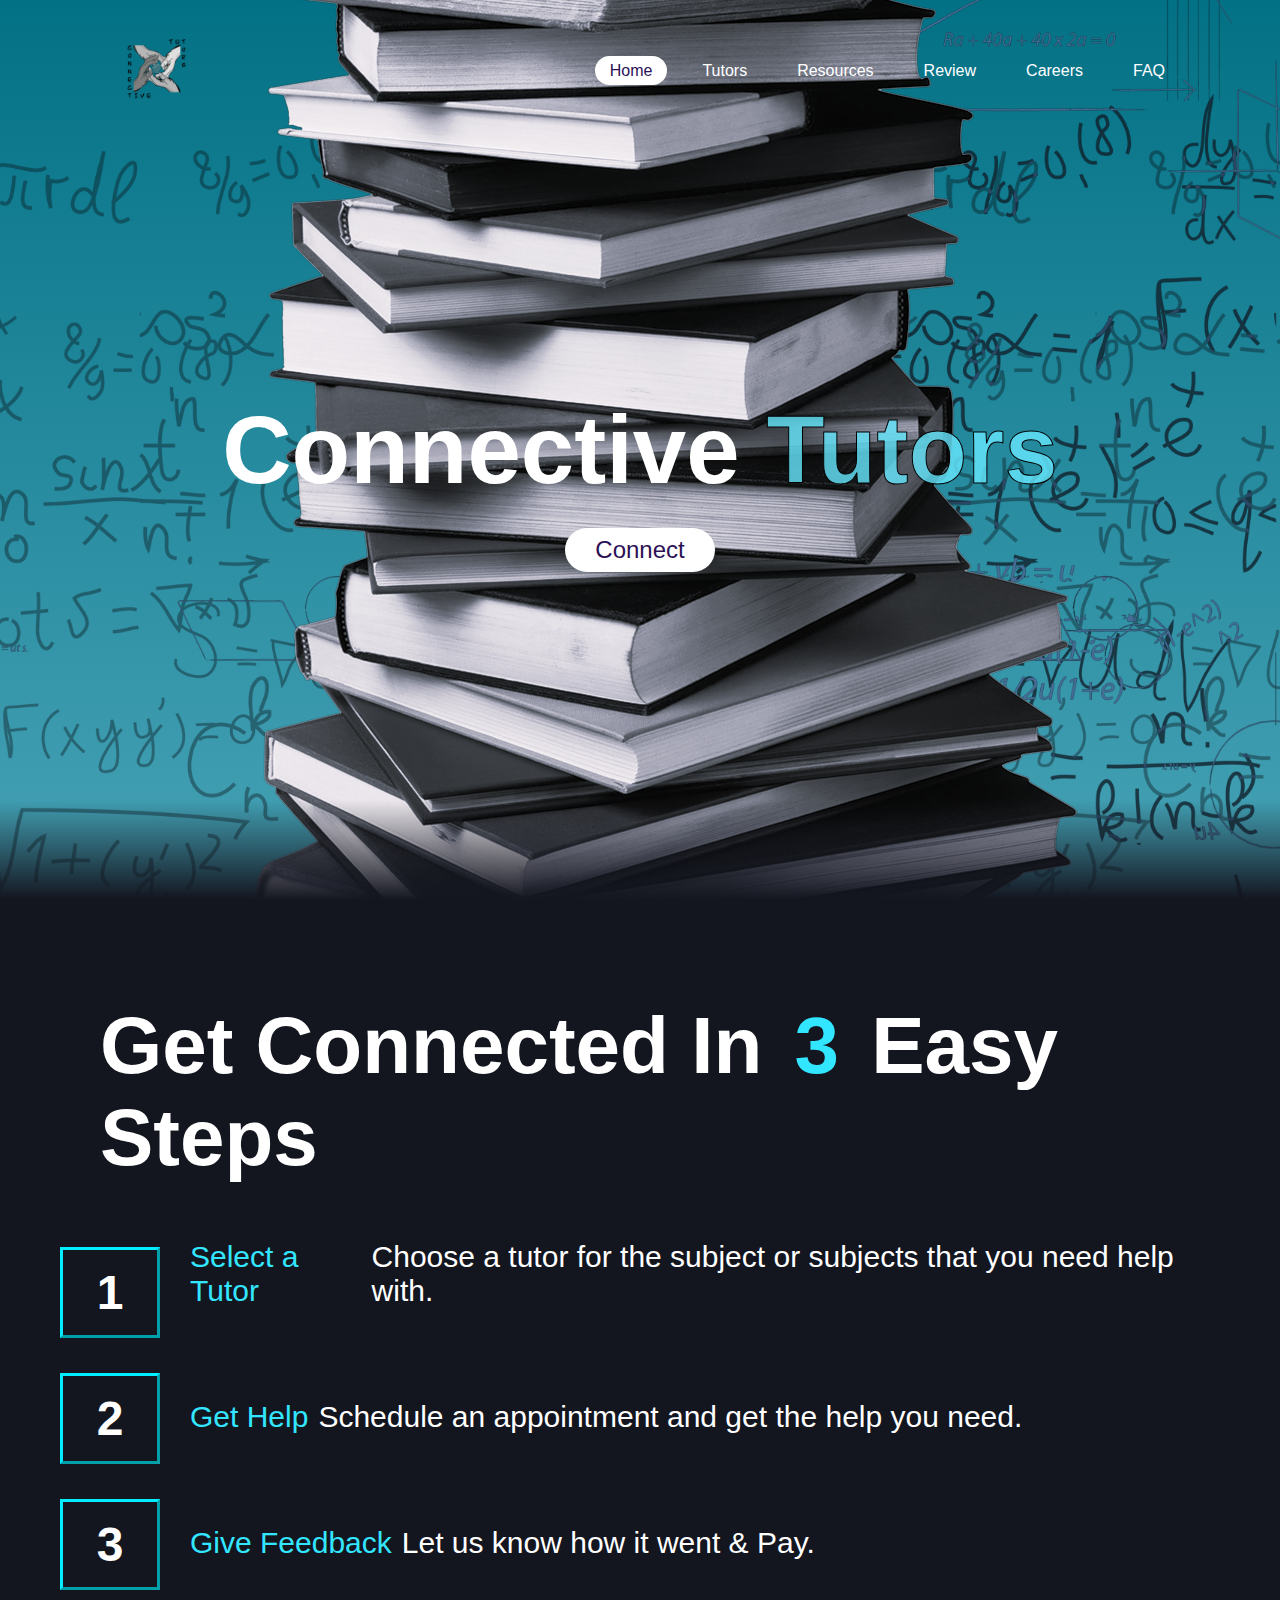
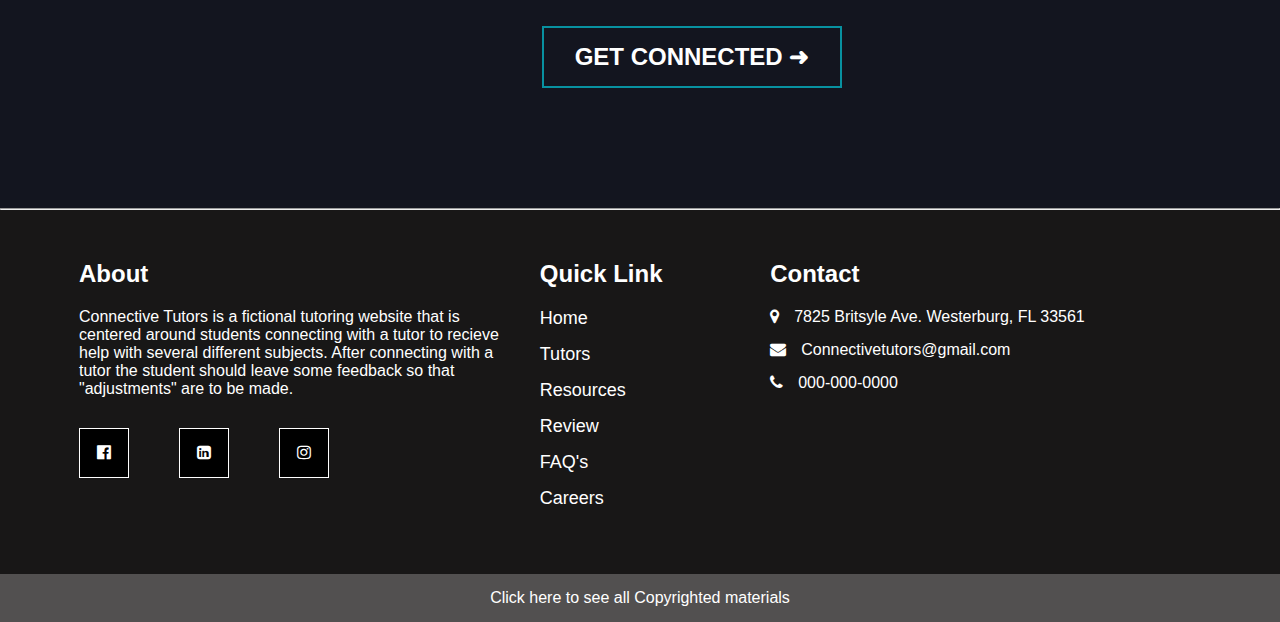
<file: index.html>
<!DOCTYPE html>
<html>
    <head>
        <title>Connective Tutors</title>
        <link rel="shortcut icon" type="image/png" href="favicon.ico">
        <link href="stylesheet.css" rel="stylesheet">
        <link href="https://stackpath.bootstrapcdn.com/font-awesome/4.7.0/css/font-awesome.min.css" rel="stylesheet">
        <style>
            *{
                margin: 0;
                padding: 0;
                box-sizing: border-box;
                scroll-behavior: smooth;
            }
            body{
                 min-height: 100vh;
                 background:linear-gradient(#037185, #acecff);
                 overflow-x: hidden;
            }
            /* header begins */
            header{
                position:absolute;
                top:0;
                left:0;
                width:100vw;
                padding:30px 100px;
                display:flex;
                justify-content: space-between;
                align-items:center;
                z-index: 10000;
            }
            header .logo{
            color:#fff;
            font-weight: 700;
            text-decoration: none;
            font-size:2em;
            text-transform: uppercase;
            }
            header ul{
                display:flex;
                justify-content: center;
                align-content: center;
                background: rgba(0,0,0,0);
                transition:1s;
            }
            header ul li{
                list-style: none;
                margin-left: 20px;
            }
            header ul li a{
                text-decoration: none;
                padding:6px 15px;
                color:#fff;
                border-radius: 20px;
            }
            header ul li a:hover,
            header ul li a.active{
                background:#fff;
                color:#2b1055;
            }
            /* header ends */
            section{
                position: relative;
                width: 100%;
                height: 100vh;
                padding: 100px;
                display:flex;
                justify-content: center;
                align-items: center;
                overflow: hidden;
            }
            section::before{
                content:'';
                position:absolute;
                bottom:0;
                width:100%;
                height:100px;
                background: linear-gradient(to top,#13151f,transparent);
                z-index: 1000;
            }
            section img{
                position:absolute;
                top: 0;
                left: 0;
                width: 100%;
                height: 100%;
                object-fit: cover;
                pointer-events: none;
            }
            #text{
                position: absolute;
                color:#fff;
                white-space: nowrap;
                font-size: 7.5vw;
                z-index: 9; 
            }
            #btn{
                text-decoration: none;
                display:inline-block;
                padding: 8px 30px;
                border-radius: 40px;
                background: #fff;
                color:#2b1055;
                font-size: 1.5em;
                z-index: 9;
                transform: translateY(100px);
            }
            /* steps section begin */
            .sec{
                position: relative;
                padding: 100px;
                background: #13151f;
                /* height:100vh; */
            }

/* cant tell if the height is ugly or pretty yet */

            .sec h2{
                font-size: 3.5em;
                margin-bottom: 10px;
                color: #fff;
            }
            .homepgsection1heading {
                font-size: 5em;
                margin-bottom: 10px;
                color: #fff;
            }
            .sec p{
                font-size: 1em;
                color:#fff;
                font-size: 30px;
                margin-left: 80px;
            }
            img{
                float:left;
                height:10%;
                width:10%;
            }
            .Tutor{
                -webkit-text-fill-color: rgba(103, 232, 255, 0.8);
                -webkit-text-stroke: 1px rgb(0, 0, 0);
            }
         
            .step{
                -webkit-text-fill-color: rgb(51, 230, 255);
                padding: 10px;
                /* font-weight: 550; */
            }
            .section p{
                display:flex;
                align-items: center;
            }
            .section img{
                margin-right: 20px;
            }
            .plz{ 
                position:relative;
                width:300px;
                padding:15px 0;
                text-align: center;
                margin:20px 10px;
                font-weight: bold;
                border:2px solid #00eeff93;
                background:transparent;  
                color:#fff;
                cursor:pointer;
                overflow: hidden;
                /* transform: translate(170%,0%); */
                text-transform: uppercase;
                font-size: 1.5em;
            } 
             .padding{
                padding: 0% 0% 0% 40%;
            }             
            .race{
                background: linear-gradient(#47474700, #393a3900, #00eeff59) ;
                height: 100%;
                width:0;
                position: absolute;
                left:0;
                bottom:0;
            }           
            /* this is css to numbers 1 2 and 3 */
            .grass{
                position:absolute;
                width:100px;
                padding:15px 0;
                text-align: center;
                margin:20px 10px;
                font-weight: bold;
                border:3px solid #00eeff;
                border-style: outset;
                background:transparent;  
                color:#fff;
                cursor:auto;
                overflow: hidden;
                text-transform: uppercase;
                font-size: 3em;
                transform: translate(-50%,-100%);
        }
/* modal begins, also on style sheet but leave here for now */



.content{
    display:flex;
    flex-direction: column;
    justify-content: center;
    align-items: center;
    color:white;
    line-height: 1.3;
}
 .subscribe button{
    padding:10px 20px;
    background:none;
    outline:none;
    border: 1px solid white;
    color:white;
    margin-top:10px;
}

.modal-container{
    background-color: rgba(0, 0, 0, 0.6);
    position:fixed;
    top:0;
    bottom:0;
    right:0;
    left:0;
    display: none;
    z-index:1001;
}
.modal{
    color:white;
    background-color: teal;
    border-radius:5px;
    box-shadow:0 0 10px rgba(0, 0, 0, 0.3);
    position:absolute;
    overflow:hidden;
    top:50%;
    left:50%;
    transform: translate(-50%, -50%);
    max-width: 100%;
    height:300px;
    width:500px;
}
 .header{
    margin-left: 80px;
    margin-top: 50px;
    margin-bottom:5px;
    line-height:1.5;
}
 .logo{
    font-family: Arial, Helvetica, sans-serif;
    font-size:35px;
}
.tagline{
    text-transform: uppercase;
    font-size: 15px;
    font-weight:400;
    letter-spacing:2px;
}
input{
    padding:8px;
    outline:none;
    border: 3px solid white;
    background-color:teal;
    color:white;
}
::placeholder{
    color:rgb(255, 255, 255);
}
.subscribe{
    padding:11px;
    text-transform:uppercase;
    background-color:white;
    outline:none;
    border:none;
    color:teal;
    font-weight: 700;
}
.close-btn{
    background:transparent;
    font-size: 20px;
    position: absolute;
    top:0;
    right:0;
    color:white;
    outline:none;
    border:none;
    margin-right: 15px;
    margin-top:10px;
}
.close-btn:hover{
    color:black;
    transition:0.5s;
} 
.subscribe:hover{
    color:black;
    transition:0.5s;
}   
.tbd{
    padding:20px 90px;
}  
/* modal ends  */

</style>
    </head>

    <body>
        <header>
            <img src="logo.png">
            <ul>
                <li><a href="home.html" class="active">Home</a></li>
                <li><a href="tutorers.html">Tutors</a></li>
                <li><a href="resources.html">Resources</a></li>
                <li><a href="review.html">Review</a></li>
                <li><a href="careers.html">Careers</a></li>
                <li><a href="faqs.html">FAQ</a></li>
            </ul>
        </header>
        <section>
            
            <h2 id="text">Connective <span class="Tutor">Tutors</span></h2>
            <img src="math.png" id="math">
            <a href="#sec" id="btn">Connect</a>
            <img src="book.png" id="book" >
        </section>
       
        
        <div class="sec" id="sec">
            <h1 class="homepgsection1heading">Get Connected In <span class="step">3</span> Easy Steps</h1>    
            <div class="section">
                <br><br>
              <p>
              <!-- <img id="imageone" src="one.png" alt="step one" > -->
             <span class="step">Select a Tutor</span> Choose a tutor for the subject or subjects that you need help with.
            </p>
            <button class="grass">1</button>
            </div>
            <br><br><br><br>

            <div class="section">
            <p>
            <!-- <img id="imagetwo" src="two.png" alt="step two" > -->
            <span class="step"> Get Help </span> Schedule an appointment and get the help you need.
            </p>
            <button class="grass">2</button>
            </div>
            <br><br><br><br>

            <div class="section">
            <p>
            <!-- <img id="imagethree" src="three.png" alt="step 3" > -->
            <span class="step" alt="step three"> Give Feedback </span> Let us know how it went & Pay.
            </p>
            <button class="grass">3</button>
            <br><br>
            </div>
            <div class="padding">
            <a href="tutorers.html"><button class="plz"><span class="race"></span>Get connected ➜</button></a>
            </div>
        </div>
            <!-- modal begins -->

            <div class="modal-container" id="modal-container">
                <div class="modal" id="modal">
                    <button class="close-btn" id="close"><i class="fa fa-times"></i></button>
                    <div class="modal-content">
                        <div class="header">
                            <h2 class="logo">Newsletter</h2>
                            <p class="tagline">something big is coming</p>
                            <p>Get Connected</p>
                        </div>
                        <div class="tbd">
                        <form>
                            <input type="email" placeholder="JohnDoe@email.com">
                            <input name="submit" type="submit" value="subscribe" class="subscribe" id="subscribe">

                        </form>
                        </div>
                    </div>
                </div>
            </div>
            <hr>
            <footer>
                <div class="footer_info">
                    <div class="footer_width salem">
                    <h2>About</h2>
                    <p>Connective Tutors is a fictional tutoring website that is centered around students 
                        connecting with a tutor to recieve help with several different subjects. After connecting
                        with a tutor the student should leave some feedback so that "adjustments" are to be made.
                    </p>
                    <div class="social-media">
                        <ul class="ul">
                            <li class="li"><a class="a" href="https://www.facebook.com/" target="_blank"><i class="fa fa-facebook-official" aria-hidden="true"></i></a></li>
                            <li class="li"><a class="a" href="https://www.linkedin.com/" target="_blank"><i class="fa fa-linkedin-square" aria-hidden="true"></i></a></li>
                            <li class="li"><a  class="a"href="https://www.instagram.com/" target="_blank"><i class="fa fa-instagram" aria-hidden="true"></i></a></li>
                        </ul>
                    </div>
                </div>
                <div class="footer_width link">
                    <h2>Quick Link</h2>
                    <ul class="ul">
                        <li class="li"><a class="a" href="index.html">Home</a></li>
                        <li class="li"><a class="a" href="tutorers.html">Tutors</a></li>
                        <li class="li"><a class="a" href="resources.html">Resources</a></li>
                        <li class="li"><a class="a" href="review.html">Review</a></li>
                        <li class="li"><a class="a" href="faqs.html">FAQ's</a></li>
                        <li class="li"><a class="a" href="careers.html">Careers</a></li>
                    </ul>
                </div>
                <div class="footer_width Contact">
                    <h2>Contact</h2>
                    <ul class="ul">
                        <li class="li">
                            <span><i class="fa fa-map-marker" aria-hidden="true"></i></span>
                            <p>
                                7825 Britsyle Ave. Westerburg, FL 33561
                            </p>
                        </li>
                        <li class="li">
                            <span><i class="fa fa-envelope" aria-hidden="true"></i></span>
                            <a class="a" href="#">Connectivetutors@gmail.com</a>
                        </li>
                        <li class="li">
                            <span><i class="fa fa-phone" aria-hidden="true"></i></span>
                            <a class="a" href="#">000-000-0000</a>
                        </li>
                    </ul>
                </div>
            </div>
            <a href="copyright.html"><div class="copy-right">
                <p>Click here to see all Copyrighted materials</p>
            </div></a>
            </footer>
            <script src="https://code.jquery.com/jquery-3.5.1.min.js" intergrity="sha256-9/aliU8dGd2tb6OSsuzixeV4y/faTqgFtohetphbbj0"
            crossorigin="anonymous"></script>
            <script src="script.js"></script>


    
        <script>
            let math = document.getElementById('math');
            let text = document.getElementById('text');
            let btn = document.getElementById('btn');
            
            window.addEventListener('scroll',function(){
                let value = window.scrollY;
                math.style.top = value * 0.25 + 'px';
                text.style.marginRight = value * 4 + 'px';
                text.style.marginTop = value * 1.5 + 'px';
                btn.style.marginTop = value * 1.5 + 'px';
            })

// document.getElementById("subscribe").addEventListener("click", () => {
//     document.getElementById("#modal-container").style.display = "none";
//     document.getElementById('html body').style.overflow = "visible"
// });

        </script>
    </body>
</html>
</file>
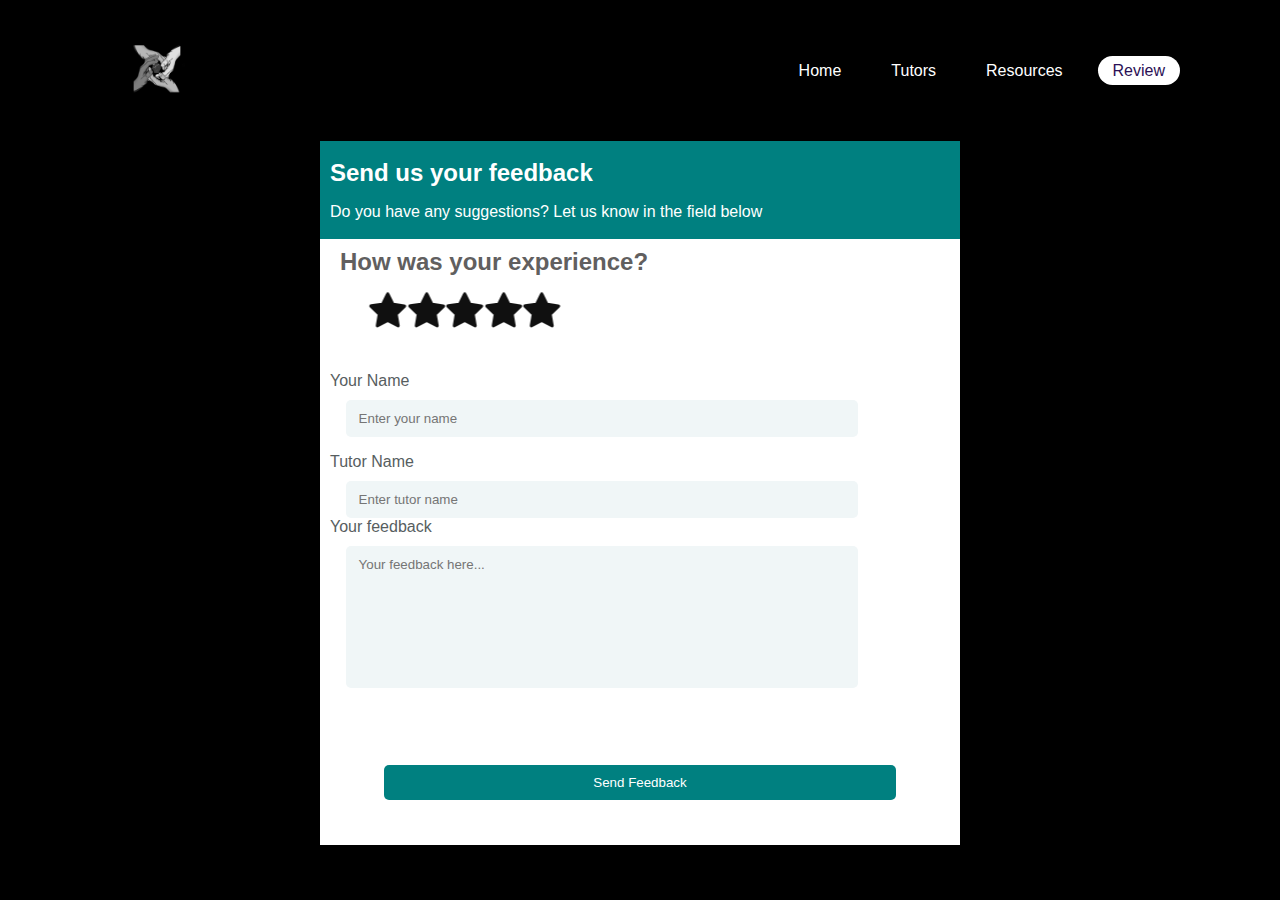
<file: chipmunks.html>
<!DOCTYPE html>
<html>
    <head>
        <title>Connective Review</title>
        <link rel="shortcut icon" type="image/png" href="favicon.ico">
        <link href="stylesheet.css" rel="stylesheet">
        <link href="https://stackpath.bootstrapcdn.com/font-awesome/4.7.0/css/font-awesome.min.css" rel="stylesheet">
        <style>
            *{
                margin: 0;
                padding: 0;
                box-sizing: border-box;
                scroll-behavior: smooth;
            }
            body{
                 min-height: 100vh;
                 background:rgb(0, 0, 0)
            }
            header{
                position:Sticky;
                top:0;
                left:0;
                width:100vw;
                padding:30px 100px;
                display:flex;
                justify-content: space-between;
                align-items:center;
                z-index: 10000;
            }
            header .logo{
            color:#fff;
            font-weight: 700;
            text-decoration: none;
            font-size:2em;
            text-transform: uppercase;
            }
            header ul{
                display:flex;
                justify-content: center;
                align-content: center;
            }
            header ul li{
                list-style: none;
                margin-left: 20px;
            }
            header ul li a{
                text-decoration: none;
                padding:6px 15px;
                color:#fff;
                border-radius: 20px;
            }
            header ul li a:hover,
            header ul li a.active{
                background:#fff;
                color:#2b1055;
            }
            img{
                float:left;
                height:10%;
                width:10%;
            }
            .feedback-user{
                width:50vw;
                position:absolute;
                z-index: 5;
                background-color: #fff;
                transition: all 0.3s cubic-bezier(0.165, 0.84, 0.44, 1);
                backface-visibility: hidden;
                margin-left: 25vw;
                
            }
            .feedback-header{
                color:#fff;
                background-color: teal;
                padding-bottom: 2vh;
                margin-bottom: 1vh;
                padding-top: 2vh;
                
            }
            .stars{
                font-size: 30px;
                color:rgb(71, 71, 70);
            }
            .rating,.title{
                    margin-bottom: 1rem;
                    font-weight:600;
                    font-size: 24px;
            }
            .close-btn{
                padding-top: 2vh;
                text-align: right;
                padding-right: 10px;
                float: right;
                background-color: teal;
                border: none;
            }
            .title, .text{
                padding-left: 10px;
            }
            .close-btn i{
                cursor: pointer;
            }
            .form{
                display:flex;
                flex-direction: column;
                margin:2rem 0;
            }
            .form-input:nth-child(1){
                margin-bottom: 1rem;
            }
            label{
                display:inline-block;
                margin-bottom: 10px;
                color: #575e5f;
                padding-left: 10px;

            }
            input,textarea{
                background-color: #f0f6f7;
                border: none;
                outline:none;
                display: block;
                border-radius: 5px;
                width:80%;
                padding:10px 12px;
                border:1px solid transparent;
                margin-left: 2vw;
            }
            textarea{
                resize:none;
            }
            .submit{

                color:#fff;
                background-color: teal;
                outline:none;
                border:none;
                padding: 10px 12px;
                margin:5vh 5vw 5vh 5vw;
                width:80%;
                border-radius: 5px;
            }
            .rating .title{
                color:rgb(97, 95, 95);
            }
            .stars,.rating{
                padding-left: 10px;

            }
            h3{
                color: aliceblue;
                text-transform: uppercase;
                
                
            }
            .modal{
                width:50vw;
                height:50vh;
            }
            .words{
                position: absolute;
                margin-left: 42vw;
                margin-top: 35vh;
                z-index: -50;

                
            }
            /* stars */
            .out{
                    /* position: absolute; */
                    /* top:50%; */
                    /* left:50%; */
                    transform: rotateY(180deg);
                    /* transform: translate(-50%, -50%); */
                    display:flex;
                    margin-right: 30vw;
                    
                }
                .out input{
                    display:none;
                }
                .out label{
                    display:block;
                    cursor:pointer;
                    width:3vw;
                }
                .out label:before{
                    content:'\f005';
                    font-family: 'fontAwesome';
                    position:relative;
                    display:block;
                    font-size:3vw;
                    color:#101010;
                }
                .out label:after{
                    content:'\f005';
                    font-family: 'fontAwesome';
                    position:absolute;
                    display:block;
                    font-size:3vw;
                    color:#159cff;
                    top:0;
                    opacity:0;
                    transition:.5s;
                    text-shadow:0 2px 5px rgba(0,0,0,.5);
                }
                .out label:hover:after,
                .out input:checked ~ label:after{
                    opacity:1;
                }
        </style>
    </head>
    <body>
        <header>
            <img src="logo.png">
            <ul>
                <li><a href="index.html">Home</a></li>
                <li><a href="tutorers.html">Tutors</a></li>
                <li><a href="resources.html">Resources</a></li>
                <li><a href="chipmunks.html" class="active">Review</a></li>
             </ul> 
         </header>
         <div class="words">
         <h3>thanks for your feedback</h3>
        </div>
      <!-- Feedback start here -->
         <div class="wrapper" id="modal-container">
            <div class="rating-box">
            </div>
            <div class="feedback-user">
                <div class="feedback-header">
                    <!-- <div class="close-btn">
                        <i class="fa fa-times" aria-hidden="true"></i>
                    </div> -->
                    <div class="title">Send us your feedback</div>
                    <div class="text">Do you have any suggestions? Let  us know in the field below</div>
                </div>
                <div class="rating">
                    <!-- <div class="stars">
                        <i class="fa fa-star-o" aria-hidden="true" data-rating="1"></i>
                        <i class="fa fa-star-o" aria-hidden="true" data-rating="2"></i>
                        <i class="fa fa-star-o" aria-hidden="true" data-rating="3"></i>
                        <i class="fa fa-star-o" aria-hidden="true" data-rating="4"></i>
                        <i class="fa fa-star-o" aria-hidden="true" data-rating="5"></i>
                    </div> -->
                    <div class="title">How was your experience?</div>
                    <div class="out">
                        <input type="radio" name="star" id="star1"><label for="star1"></label>
                        <input type="radio" name="star" id="star2"><label for="star2"></label>
                        <input type="radio" name="star" id="star3"><label for="star3"></label>
                        <input type="radio" name="star" id="star4"><label for="star4"></label>
                        <input type="radio" name="star" id="star5"><label for="star5"></label>
                    </div> 
                </div>
                <!-- end rating -->
                 <div class="form">
                    <div class="form-input">
                        <label for="name">Your Name</label>
                        <input type="text" id="name" placeholder="Enter your name">
                    </div>
                    <div class="form-input">
                        <label for="name">Tutor Name</label>
                        <input list="brow" placeholder="Enter tutor name">
                        <datalist id="brow">
                            <option value="Arianna Griffin">
                            <option value="Jemma Gaines">
                            <option value="Allison Powell">
                            <option value="Kevin Adkins">
                            <option value="Patricia Jones">
                            <option value="Jenna Morris">
                            <option value="Richard Cho">
                            <option value="Rebecca Hammock">
                            <option value="Tessa Bridge">
                            <option value="Xiomara Reyes">
                            <option value="Sarah Donovan">
                            <option value="Lily Chen">
                            <option value="Bill Walker">
                            <option value="James Johnson">
                            <option value="Bailey Evermore">
                            <option value="Shawn Wilson">
                            <option value="Benjamin Nicholson">
                            <option value="Sofia McNamara">
                            <option value="Muntazir Darmel">
                            <option value="Angie Brand">
                            <option value="Margret Fisher">
                            <option value="Zoey Pierce">
                            <option value="Adam Doe">
                            <option value="Victoria Long">
                            <option value="Tina Zhao">
                            <option value="Brenda Mayors">
                            <option value="Rose Gomez">
                            <option value="Paige Simpson ">
                        </datalist>
                    </div>
                    <div class="form-input">
                        <label for="feedback">Your feedback</label>
                        <textarea name="" id="feedback" cols="30" rows="8" placeholder="Your feedback here..."></textarea>
                    </div>
                    
                </div>
                 <!-- end form  -->
                <button class="submit" id="close">Send Feedback</button>
            </div>
             <!-- end feedback-user  -->
         </div>

         <!-- <div class="wrapper" id="modal-container">
            <div class="feedback-user">
                <div class="modal" id="modal">
                      <button class="close-btn" id="close"><i class="fa fa-times"></i></button> 
                    <div class="modal-content">
                       <div class="feedback-header">
                         <div class="title">Send us your feedback</div>
                         <div class="text">Do you have any suggestions? Let us know in the field below</div>
                       </div>
                    <div class="rating">
                        <div class="title">How was your experience?</div>
                        <div class="stars">
                        <i class="fa fa-star-o" aria-hidden="true" data-rating="1"></i>
                        <i class="fa fa-star-o" aria-hidden="true" data-rating="2"></i>
                        <i class="fa fa-star-o" aria-hidden="true" data-rating="3"></i>
                        <i class="fa fa-star-o" aria-hidden="true" data-rating="4"></i>
                        <i class="fa fa-star-o" aria-hidden="true" data-rating="5"></i>
                        </div>
                    </div>  
                    <div class="form-input">
                        <label for="name">Your Name</label>
                        <input type="text" id="name" placeholder="Enter your name">
                    </div> 
                    <form class="form-input">
                        <label for="feedback">Your feedback</label>
                        <textarea name="" id="feedback" cols="30" rows="8" placeholder="Your feedback here..."></textarea> 
                        <button class="submit" id="close">Send Feedback</button>
                    </form>
                    
                </div>
            </div>
        </div> -->
    
        <script src="https://code.jquery.com/jquery-3.5.1.min.js" intergrity="sha256-9/aliU8dGd2tb6OSsuzixeV4y/faTqgFtohetphbbj0"
        crossorigin="anonymous"></script>
    <script>
       $(document).ready(function(){



function closeModal(){
    $('#modal-container').hide();
    $('html body').css('overflow', 'visible');
}



$('#close').click(function(){
    closeModal()
})
})
    </script>
      </body>
</html>
</file>
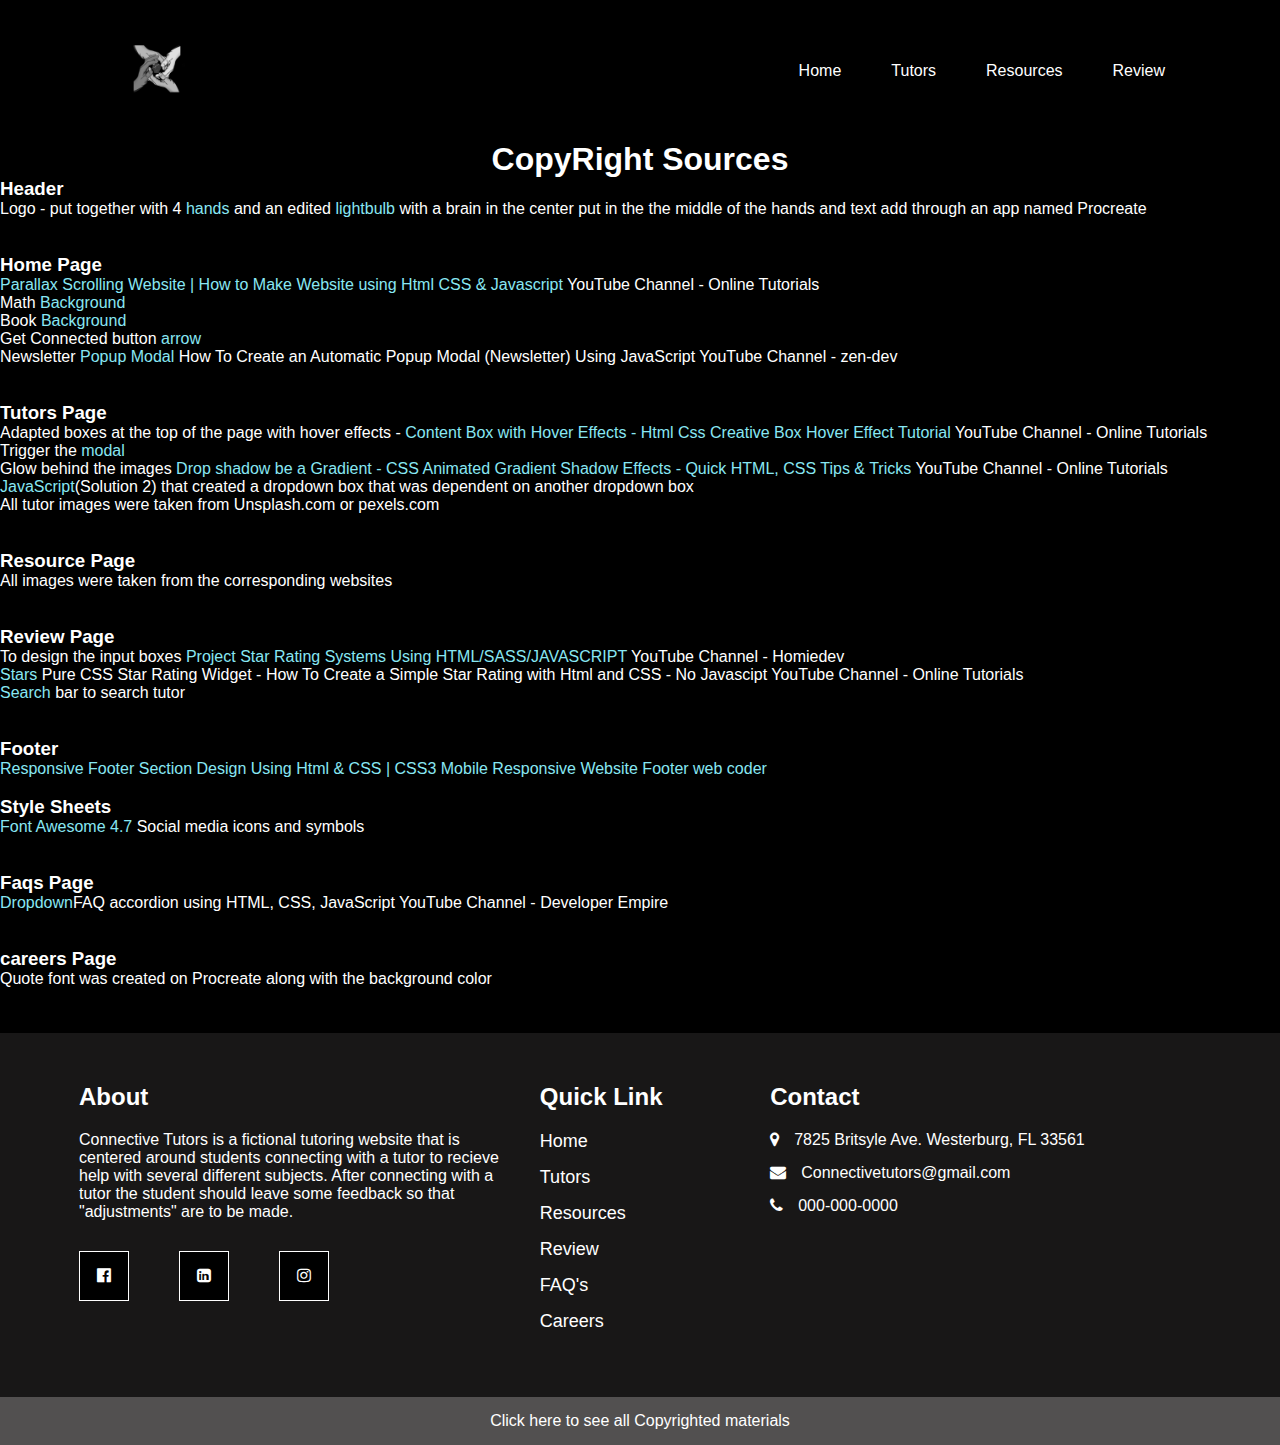
<file: copyright.html>
<!DOCTYPE html>
<html>
    <head>
        <meta name="viewport" content="width=device-width, initial-scale=1.0">
        <title>CopyRight</title>
        <link rel="shortcut icon" type="image/png" href="favicon.ico">
        <link href="stylesheet.css" rel="stylesheet">
        <link href="https://stackpath.bootstrapcdn.com/font-awesome/4.7.0/css/font-awesome.min.css" rel="stylesheet">
        <style>
            *{
                margin: 0;
                padding: 0;
                box-sizing: border-box;
                scroll-behavior: smooth;
            }
            body{
                 min-height: 100vh;
                 background:rgb(0, 0, 0)
            }
            header{
                position:relative;
                top:0;
                left:0;
                width:100vw;
                padding:30px 100px;
                display:flex;
                justify-content: space-between;
                align-items:center;
                z-index: 10000;
            }
            header .logo{
            color:#fff;
            font-weight: 700;
            text-decoration: none;
            font-size:2em;
            text-transform: uppercase;
            }
            header ul{
                display:flex;
                justify-content: center;
                align-content: center;
            }
            header ul li{
                list-style: none;
                margin-left: 20px;
            }
            header ul li a{
                text-decoration: none;
                padding:6px 15px;
                color:#fff;
                border-radius: 20px;
            }
            header ul li a:hover,
            header ul li a.active{
                background:#fff;
                color:#2b1055;
            }
            img{
                float:left;
                height:10%;
                width:10%;
            }
            .bumped{
                text-align: center;
                color:rgb(255, 255, 255);
            }
            p,h3{
                color:rgb(255, 255, 255);
            }
            a{
                color:rgb(136, 231, 243);
            }
            footer a{
                color: #fff;
            }
            .sources{
                padding-bottom: 5vh;
            }
        </style>
    </head>
    <body>
        <header>
            <img src="logo.png">
            <ul>
                <li><a href="index.html">Home</a></li>
                <li><a href="tutorers.html" >Tutors</a></li>
                <li><a href="resources.html" >Resources</a></li>
                <li><a href="review.html">Review</a></li>
            </ul>
        </header>
        <div class="bumped">
            <h1>CopyRight Sources</h1>
        </div>
        <div class="sources">
<!-- header page begins -->
            <h3>Header</h3>
            <p>
                Logo - put together with 4 <a href="http://www.clker.com/clipart-15753.html" target="_blank">hands</a> and 
                an edited <a href="https://www.clipartmax.com/max/m2H7K9Z5d3G6N4H7/" target="_blank">lightbulb </a> with a brain 
                in the center put in the the middle of the hands and text add through an app named Procreate
            </p>
            <br><br>

<!-- home page begins -->
            <h3>Home Page</h3>
            <p>
                <a href="https://www.youtube.com/watch?v=1wfeqDyMUx4&t=65s" target="_blank">Parallax Scrolling Website | How to Make Website using Html CSS & Javascript</a> 
                YouTube Channel - Online Tutorials
            </p>
            <p>
                Math <a href="http://clipart-library.com/clip-art/math-transparent-background-3.htm" target="_blank">Background</a>
            </p>
            <p>
                Book <a href="http://officialpsds.com/stacked-books-3-psd-7zlyw8" target="_blank">Background</a>
            </p>
            <p>
                Get Connected button <a href="https://emojicombos.com/thick-arrow" target="_blank">arrow</a>
            </p>
            <p>
                Newsletter <a href="https://www.youtube.com/watch?v=BJrObOFv1_o" target="_blank">Popup Modal</a>
                How To Create an Automatic Popup Modal (Newsletter) Using JavaScript
                YouTube Channel - zen-dev
            </p>
            <br><br>

<!-- tutors page begins -->
            <h3>Tutors Page</h3>
            <p>
                Adapted boxes at the top of the page with hover effects - <a href="https://www.youtube.com/watch?v=IFai8qTKvEM&t=57s" target="_blank">
                Content Box with Hover Effects - Html Css Creative Box Hover Effect Tutorial</a>
                YouTube Channel - Online Tutorials             
            </p>
            <p>
                Trigger the <a href="https://www.w3schools.com/w3css/w3css_modal.asp" target="_blank">modal</a>
            </p>
            <p>
                Glow behind the images
                <a href="https://www.youtube.com/watch?v=1EAtn4B-76g" target="_blank">Drop shadow be a Gradient - CSS Animated Gradient Shadow Effects - Quick HTML, CSS Tips & Tricks</a>
                YouTube Channel - Online Tutorials
            </p>
            <p>
                <a href="https://9to5answer.com/drop-down-box-dependent-on-the-option-selected-in-another-drop-down-box" target="_blank">JavaScript</a>(Solution 2) that created a dropdown box that was dependent on another dropdown box
            </p>
            <p>
                All tutor images were taken from Unsplash.com or pexels.com
            </p>
            <br><br>
<!-- ********ADD ALL OF THE PICTURES*********             -->
            <!-- <p>Image that was named<a href="https://unsplash.com/photos/mEZ3PoFGs_k"> (#1) Arianna Griffin</a> from Unsplash.com</p>
            <p>Image that was named<a href="https://unsplash.com/photos/QXevDflbl8A"> (#2)Sarah Donovan</a>from Unsplash.com</p>
            <p>Image that was named<a href="https://unsplash.com/photos/i2hoD-C2RUA"> (#3)Jemma Gaines</a>from Unsplash.com</p>
            <p>Image that was named<a href="https://unsplash.com/photos/_H6wpor9mjs"> (#4)Allison Powell</a>from Unsplash.com</p>
            <p>Image that was named<a href="https://unsplash.com/photos/RiDxDgHg7pw"> (#5)Kevin Adkins</a>from Unsplash.com</p>
            <p>Image that was named<a href="https://unsplash.com/photos/SJvDxw0azqw"> (#6)Patricia Jones</a>from Unsplash.com</p>
            <p>Image that was named<a href="https://unsplash.com/photos/IF9TK5Uy-KI"> (#7)Jenna Morris</a>from Unsplash.com</p>
            <p>Image that was named<a href="https://www.pexels.com/photo/handsome-young-ethnic-guy-looking-at-camera-and-smiling-5384445/">(#8)Richard Cho</a>from pexels.com</p>
            <p>Image that was named<a href="https://unsplash.com/photos/Zz5LQe-VSMY"> (#9)Rebecca Hammock</a>from Unsplash.com</p>
            <p>Image that was named<a href="https://unsplash.com/photos/L8kMx3rzt7s">(#10) Tessa Bridge</a>from unsplash.com</p>
            <p>Image that was named<a href="https://www.pexels.com/photo/woman-smiling-at-the-camera-6787552/"> (#11)Xiomara Reyes</a>from pexels.com</p>
            <p>Image that was named<a href="https://www.pexels.com/photo/young-positive-asian-woman-using-smartphone-in-cafe-4350307/">(#12)Lily Chen</a>from pexels.com</p>
            <p>Image that was named<a href="https://www.pexels.com/photo/man-smiling-while-using-his-laptop-6787581/"> (#13)Bill Walker</a>from pexels.com</p>
            <p>Image that was named<a href="https://www.pexels.com/photo/cheerful-black-man-on-gray-background-6999225/"> (#14)James Johnson</a>from pexels.com</p>
            <p>Image that was named<a href="https://www.pexels.com/photo/portrait-of-a-smiling-woman-with-a-notepad-8423893/">(#15) Bailey Evermore</a>from pexels.com</p>
            <p>Image that was named<a href="https://www.pexels.com/id-id/foto/wanita-etnik-yang-ceria-di-lorong-gedung-modern-3799223/">(#16) Shawn Wilson</a>from pexels.com</p>
            <p>Image that was named<a href="https://www.pexels.com/photo/man-in-white-and-black-striped-shirt-with-black-framed-eyeglasses-6333501/"> (#17)Benjamin Nicholson</a>from pexels.com</p>
            <p>Image that was named<a href="https://www.pexels.com/photo/woman-in-brown-suit-jacket-wearing-eyeglasses-5212317/"> (#18)Sofia McNamara</a>from pexels.com</p>
            <p>Image that was named<a href="https://www.pexels.com/photo/man-in-blue-dress-shirt-3817589/"> (#19)Muntazir Darmel</a>from pexels.com</p>
            <p>Image that was named<a href="https://www.pexels.com/photo/photo-of-an-elderly-woman-in-a-white-shirt-smiling-7013910/">(#20)Angie Brand</a>from pexels.com</p>
            <p>Image that was named<a href="https://www.pexels.com/photo/a-woman-wearing-black-eyeglasses-8317654/">(#21) Margret Fisher</a>from pexels.com</p>
            <p>Image that was named<a href="https://www.pexels.com/photo/a-woman-in-eyeglasses-carrying-a-laptop-5186399/"> (#22)Zoey Pierce</a>from pexels.com</p>
            <p>Image that was named<a href="https://www.pexels.com/photo/male-teacher-in-blue-long-sleeve-shirt-contemplating-8617725/"> (#23)Adam Doe</a>from pexels.com</p>
            <p>Image that was named<a href="https://www.pexels.com/photo/young-lady-speaking-with-unrecognizable-female-teacher-during-lesson-7516279/"> (#24)Victoria Long</a>from pexels.com</p>
            <p>Image that was named<a href="https://www.pexels.com/photo/woman-in-white-long-sleeves-looking-afar-8500419/"> (#25)Tina Zhao</a>from pexels.com</p>
            <p>Image that was named<a href="https://www.pexels.com/photo/black-cheerful-woman-smiling-and-sitting-at-table-5905743/"> (#26)Brenda Mayors</a>from pexels.com</p>
            <p>Image that was named<a href="https://www.pexels.com/photo/woman-in-green-long-sleeve-shirt-writing-on-paper-8363787/"> (#27)Rose Gomez</a>from pexels.com</p>
            <p>Image that was named<a href="https://www.pexels.com/photo/woman-reading-a-book-6929165/">(#28)Paige Simpson</a>from pexels.com</p>
resource page begins -->
            <h3>Resource Page</h3>
            <p>All images were taken from the corresponding websites</p>
            <br><br>
<!-- review page begins -->
            <h3>Review Page</h3>
            <p>
                To design the input boxes 
                <a href="https://www.youtube.com/watch?v=yT7Wf6meRCE&t=1514s">Project Star Rating Systems Using HTML/SASS/JAVASCRIPT</a>
                YouTube Channel - Homiedev
            </p>
            <p>
                <a href="https://www.youtube.com/watch?v=Ep78KjstQuw">Stars</a>
                Pure CSS Star Rating Widget - How To Create a Simple Star Rating with Html and CSS - No Javascipt
                YouTube Channel - Online Tutorials
            </p>
            <p><a href="https://stackoverflow.com/questions/18796221/creating-a-select-box-with-a-search-option">Search</a> 
                bar to search tutor</p>
            <br><br>

<!-- footer page begins -->
            <h3>Footer</h3>
            <a href="https://www.youtube.com/watch?v=sXsYiJMju_M">Responsive Footer Section Design Using Html & 
                CSS | CSS3 Mobile Responsive Website Footer web coder</a>
                YouTube Channel - web coder
            <br><br>

<!-- style sheets begin -->
            <h3>Style Sheets</h3>
            <p>
                <a href="https://fontawesome.com/v4/icons/">Font Awesome 4.7 </a> Social media icons and symbols
            </p>
            <br><br>

            <h3>Faqs Page</h3>
            <p>
                <a href="https://www.youtube.com/watch?v=4qnWreynXLU">Dropdown</a>FAQ accordion using HTML, CSS, JavaScript
                YouTube Channel - Developer Empire
            </p>
            <br><br>

            <h3>careers Page</h3>
            <p>
                Quote font was created on Procreate along with the background color
            </p>
        </div>

        <footer>
            <div class="footer_info">
                <div class="footer_width salem">
                <h2>About</h2>
                <p>Connective Tutors is a fictional tutoring website that is centered around students 
                    connecting with a tutor to recieve help with several different subjects. After connecting
                    with a tutor the student should leave some feedback so that "adjustments" are to be made.
                </p>
                <div class="social-media">
                    <ul class="ul">
                        <li class="li"><a class="a" href="https://www.facebook.com/" target="_blank"><i class="fa fa-facebook-official" aria-hidden="true"></i></a></li>
                        <li class="li"><a class="a" href="https://www.linkedin.com/" target="_blank"><i class="fa fa-linkedin-square" aria-hidden="true"></i></a></li>
                        <li class="li"><a  class="a"href="https://www.instagram.com/" target="_blank"><i class="fa fa-instagram" aria-hidden="true"></i></a></li>
                    </ul>
                </div>
            </div>
            <div class="footer_width link">
                <h2>Quick Link</h2>
                <ul class="ul">
                    <li class="li"><a class="a" href="index.html">Home</a></li>
                    <li class="li"><a class="a" href="tutorers.html">Tutors</a></li>
                    <li class="li"><a class="a" href="resources.html">Resources</a></li>
                    <li class="li"><a class="a" href="chipmunks.html">Review</a></li>
                    <li class="li"><a class="a" href="faqs.html">FAQ's</a></li>
                    <li class="li"><a class="a" href="careers.html">Careers</a></li>
                </ul>
            </div>
            <div class="footer_width Contact">
                <h2>Contact</h2>
                <ul class="ul">
                    <li class="li">
                        <span><i class="fa fa-map-marker" aria-hidden="true"></i></span>
                        <p>
                            7825 Britsyle Ave. Westerburg, FL 33561
                        </p>
                    </li>
                    <li class="li">
                        <span><i class="fa fa-envelope" aria-hidden="true"></i></span>
                        <a class="a" href="#">Connectivetutors@gmail.com</a>
                    </li>
                    <li class="li">
                        <span><i class="fa fa-phone" aria-hidden="true"></i></span>
                        <a class="a" href="#">000-000-0000</a>
                    </li>
                </ul>
            </div>
        </div>
        <a href="copyright.html"><div class="copy-right">
            <p>Click here to see all Copyrighted materials</p>
        </div></a>
        </footer>
    </body>
</html>
</file>
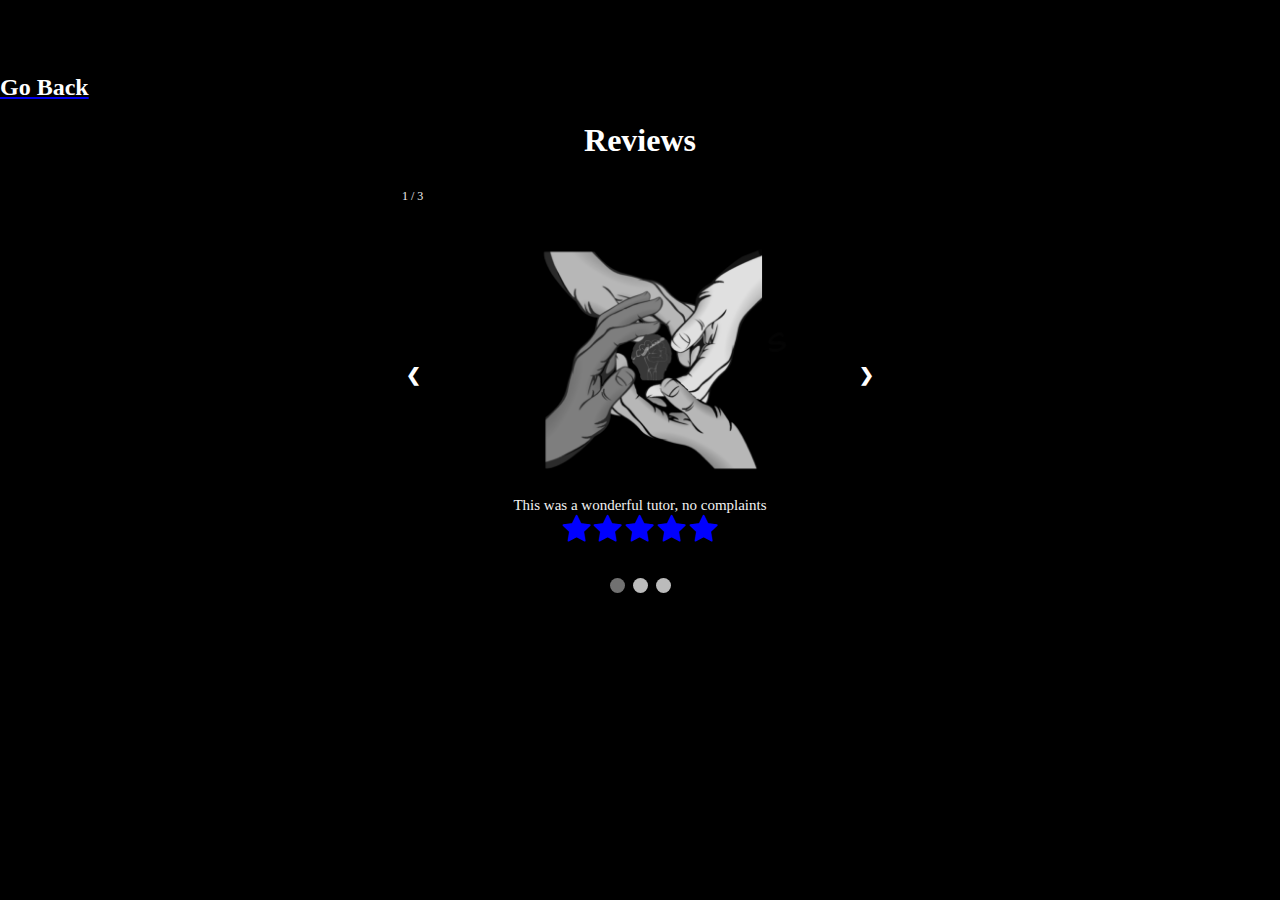
<file: droplist.html>
<!DOCTYPE html>
<html>
    <head>
        <title>Connective Tutors</title>
        <meta name="viewport" content="width=device-width, initial-scale=1.0">
        <link rel="shortcut icon" type="image/png" href="favicon.ico">
        <!-- <link href="stylesheet.css" rel="stylesheet"> -->
        <link href="https://stackpath.bootstrapcdn.com/font-awesome/4.7.0/css/font-awesome.min.css" rel="stylesheet">
            <meta http-equiv="Content-Type" content="text/html; charset=utf-8" />
            <style>
                body{
                    margin:0;
                    padding:0;
                    background:#000000
                }
                * {box-sizing:border-box}

/* Slideshow container */
.slideshow-container {
  max-width: 500px;
  position: relative;
  margin: auto;
}

/* Hide the images by default */
.mySlides {
  display: none;
}

/* Next & previous buttons */
.prev, .next {
  cursor: pointer;
  position: absolute;
  top: 50%;
  width: auto;
  margin-top: -22px;
  padding: 16px;
  color: white;
  font-weight: bold;
  font-size: 18px;
  transition: 0.6s ease;
  border-radius: 0 3px 3px 0;
  user-select: none;
}

/* Position the "next button" to the right */
.next {
  right: 0;
  border-radius: 3px 0 0 3px;
}

/* On hover, add a black background color with a little bit see-through */
.prev:hover, .next:hover {
  background-color: rgba(0,0,0,0.8);
}

/* Caption text */
.text {
  color: #f2f2f2;
  font-size: 15px;
  padding: 8px 12px;
  position: absolute;
  bottom: 8px;
  width: 100%;
  text-align: center;
}

/* Number text (1/3 etc) */
.numbertext {
  color: #f2f2f2;
  font-size: 12px;
  padding: 8px 12px;
  position: absolute;
  top: 0;
}

/* The dots/bullets/indicators */
.dot {
  cursor: pointer;
  height: 15px;
  width: 15px;
  margin: 0 2px;
  background-color: #bbb;
  border-radius: 50%;
  display: inline-block;
  transition: background-color 0.6s ease;
}

.active, .dot:hover {
  background-color: #717171;
}

/* Fading animation */
.fade {
  animation-name: fade;
  animation-duration: 1.5s;
}

@keyframes fade {
  from {opacity: .4}
  to {opacity: 1}
}
h1{
    color:#fff;
    text-align: center;
}
.stars{
    color: blue;
}
h2{
  color: #fff;
}
                
            </style>
    </head>    
    <body>
          <br><br><br>
          <a href="tutorers.html"><h2>Go Back</h2></a>
          <h1>Reviews</h1>
  <!-- Slideshow container -->
<div class="slideshow-container">

    <!-- Full-width images with number and caption text -->
    <div class="mySlides fade">
      <div class="numbertext">1 / 3</div>
      <img src="logo.png" style="width:100%">
      <div class="text">This was a wonderful tutor, no complaints
        <div class="stars">
        <i class="fa fa-star fa-2x" aria-hidden="true"></i>
        <i class="fa fa-star fa-2x" aria-hidden="true"></i>
        <i class="fa fa-star fa-2x" aria-hidden="true"></i>
        <i class="fa fa-star fa-2x" aria-hidden="true"></i>
        <i class="fa fa-star fa-2x" aria-hidden="true"></i>
        </div>
      </div>
    </div>
  
    <div class="mySlides fade">
      <div class="numbertext">2 / 3</div>
      <img src="logo.png" style="width:100%">
      <div class="text">My kid loved them
        <div class="stars">
        <i class="fa fa-star fa-2x" aria-hidden="true"></i>
        <i class="fa fa-star fa-2x" aria-hidden="true"></i>
        <i class="fa fa-star fa-2x" aria-hidden="true"></i>
        <i class="fa fa-star fa-2x" aria-hidden="true"></i>
        <i class="fa fa-star fa-2x" aria-hidden="true"></i>
        </div>
      </div>
    </div>
  
    <div class="mySlides fade">
      <div class="numbertext">3 / 3</div>
      <img src="logo.png" style="width:100%">
      <div class="text">Only complaint is that it took a while for the tutor to respond
        <div class="stars">
        <i class="fa fa-star fa-2x" aria-hidden="true"></i>
        <i class="fa fa-star fa-2x" aria-hidden="true"></i>
        <i class="fa fa-star fa-2x" aria-hidden="true"></i>
        <i class="fa fa-star fa-2x" aria-hidden="true"></i>
        <i class="fa fa-star-o fa-2x" aria-hidden="true"></i>
        </div>
      </div>
    </div>
  
    <!-- Next and previous buttons -->
    <a class="prev" onclick="plusSlides(-1)">&#10094;</a>
    <a class="next" onclick="plusSlides(1)">&#10095;</a>
  </div>
  <br>
  
  <!-- The dots/circles -->
  <div style="text-align:center">
    <span class="dot" onclick="currentSlide(1)"></span>
    <span class="dot" onclick="currentSlide(2)"></span>
    <span class="dot" onclick="currentSlide(3)"></span>
  </div>
           
  <script>

let slideIndex = 1;
showSlides(slideIndex);

// Next/previous controls
function plusSlides(n) {
  showSlides(slideIndex += n);
}

// Thumbnail image controls
function currentSlide(n) {
  showSlides(slideIndex = n);
}

function showSlides(n) {
  let i;
  let slides = document.getElementsByClassName("mySlides");
  let dots = document.getElementsByClassName("dot");
  if (n > slides.length) {slideIndex = 1}
  if (n < 1) {slideIndex = slides.length}
  for (i = 0; i < slides.length; i++) {
    slides[i].style.display = "none";
  }
  for (i = 0; i < dots.length; i++) {
    dots[i].className = dots[i].className.replace(" active", "");
  }
  slides[slideIndex-1].style.display = "block";
  dots[slideIndex-1].className += " active";
}

  </script>
    </body>
    
    
    
<html>
</file>
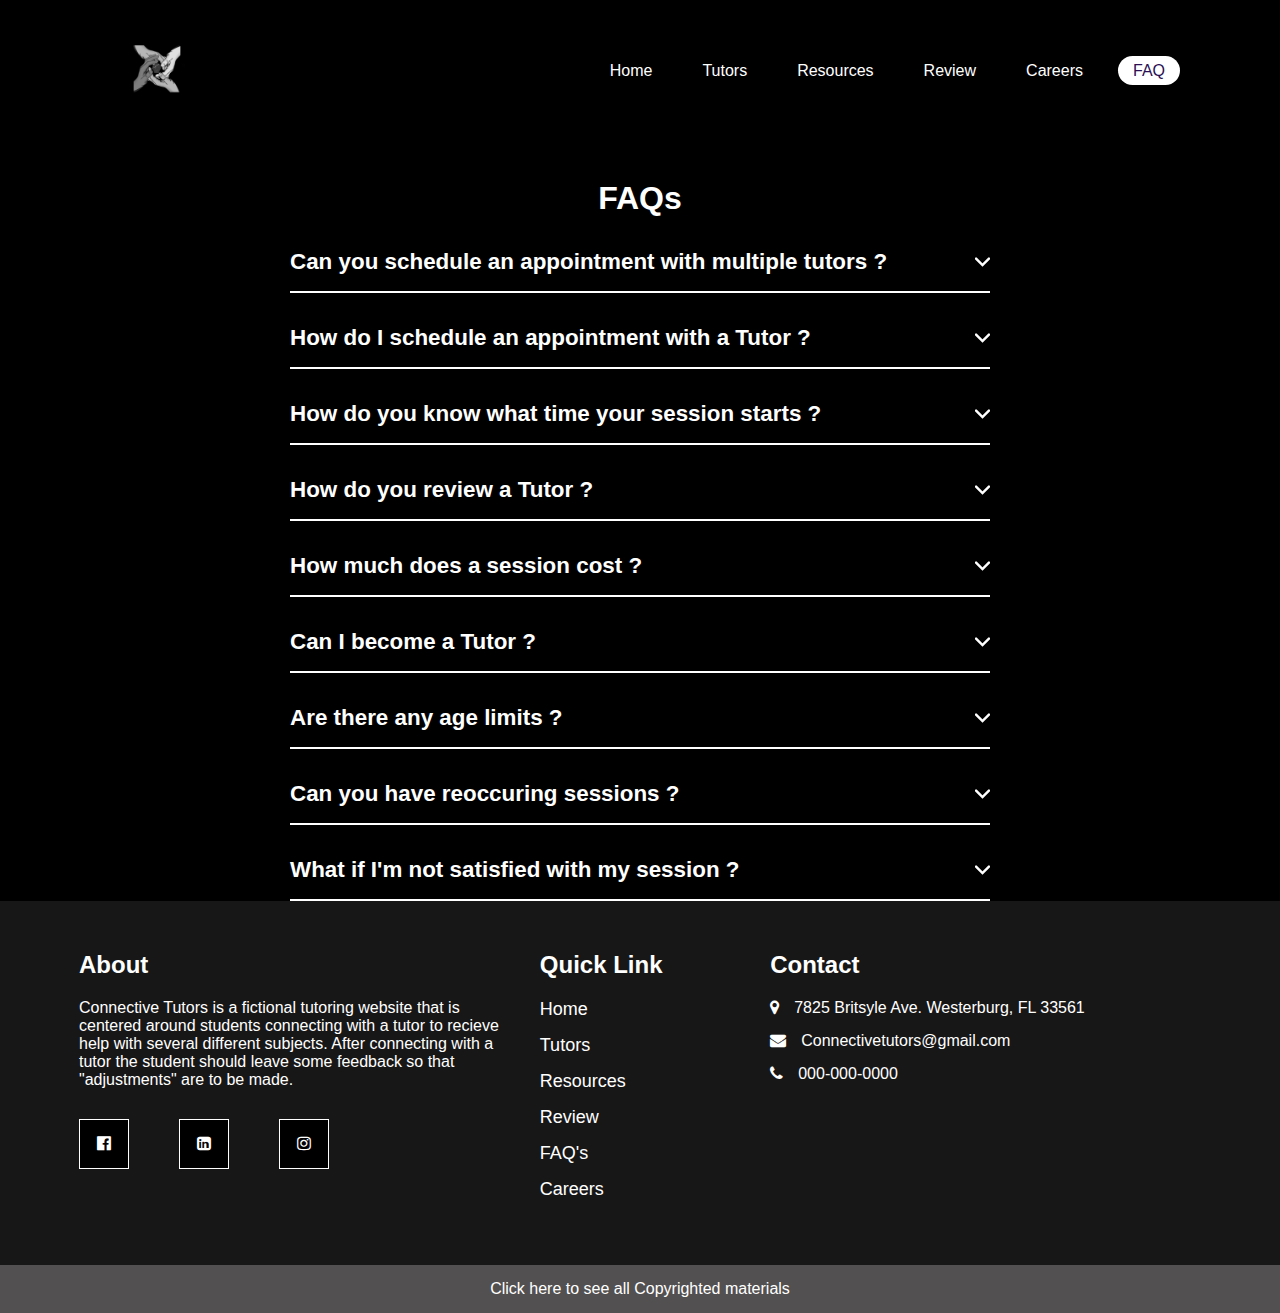
<file: faqs.html>
<!DOCTYPE html>
<html>
    <head>
        <meta name="viewport" content="width=device-width, initial-scale=1.0">
        <title>FAQs</title>
        <link rel="shortcut icon" type="image/png" href="favicon.ico">
        <link href="stylesheet.css" rel="stylesheet">
        <link href="https://stackpath.bootstrapcdn.com/font-awesome/4.7.0/css/font-awesome.min.css" rel="stylesheet">
        <style>
            *{
                margin: 0;
                padding: 0;
                box-sizing: border-box;
                scroll-behavior: smooth;
            }
            body{
                 min-height: 100vh;
                 background: #000000;
                 overflow-x: hidden;
                 width:100%;
                 font-family: 'Poppins', sans-serif;
                 color:#fff;
                 /* background:linear-gradient(#ff6ef3,#6ee2ff,#b73bff) */
            }
           header{
                position:absolute;
                top:0;
                left:0;
                width:100vw;
                padding:30px 100px;
                display:flex;
                justify-content: space-between;
                align-items:center;
                z-index: 10000;
            }
            header ul{
                display:flex;
                justify-content: center;
                align-content: center;
            }
            header ul li{
                list-style: none;
                margin-left: 20px;
            }
            header ul li a{
                text-decoration: none;
                padding:6px 15px;
                color:#fff;
                border-radius: 20px;
            }
            header ul li a:hover,
            header ul li a.active{
                background:#fff;
                color:#2b1055;
            }
            img{
                float:left;
                height:10%;
                width:10%;
            }
            .bg-active{
            visibility: visible;
            opacity:1;
        }
        .middle{
            text-align:center;
            margin-top: 20vh;
        }
        h1{
            color:rgb(151, 148, 148);
        }
        section{
            min-height: 100vh;
            width:80%;
            margin:0 auto;
            display: flex;
            flex-direction: column;
            align-items: center;
        }
        .title{
            font-size:2rem;
            margin-top:20vh;
        }
        .faq{
            max-width: 700px;
            margin-top: 2rem;
            padding-bottom: 1rem;
            border-bottom: 2px solid #fff;
            cursor:pointer;
        }
        .question{
            display:flex;
            justify-content: space-between;
            align-items: center;
        }
        .question h3{
            font-size: 1.4rem;
        }
        .answer{
            max-height: 0;
            overflow:hidden;
            transition: max-height 1.4s ease;
        }
        .answer p{
            padding-top: 1rem;
            line-height: 1.6;
            font-size: 1rem;
        }
        .faq.active .answer{
            max-height: 300px;
            animation: fade 1s ease-in-out;
        }
        .faq.active svg{
            transform: rotate(180deg);
        }
        svg{
            transition: transform 0.5s ease-in;
        }
        @keyframes fade{
            from{
                opacity:0;
                transform: translateY(-10px);
            }
            to{
                opacity:1;
                transform: translateY(0px);
            }
        }
        .tough{
            color:#65c4db;
        }
        </style>
    </head>
    <body>
        <header>
            <img src="logo.png">
            <ul>
                <li><a href="index.html">Home</a></li>
                <li><a href="tutorers.html">Tutors</a></li>
                <li><a href="resources.html">Resources</a></li>
                <li><a href="review.html">Review</a></li>
                <li><a href="careers.html">Careers</Career></a></li>
                <li><a href="faqs.html" class="active">FAQ</a></li>
             </ul> 
         </header>
        

        <section>
            <h2 class="title">FAQs</h2>

            <div class="faq">
                <div class="question">
                    <h3>Can you schedule an appointment with multiple tutors ?</h3>

                    <svg width="15" height="10" viewBox="0 0 42 25">
                        <path 
                           d="M3 3L21 21L39 3" 
                           stroke="white" 
                           stroke-width="7" 
                           stroke-linecap="round"
                        />
                    </svg>
                </div>
                <div class="answer">
                    <p>
                        You can schedule an appointment with multiple tutors, all you have 
                        to do is submit a form for each tutor.
                    </p>
                </div>
            </div>

            <div class="faq">
                <div class="question">
                    <h3>How do I schedule an appointment with a Tutor ?</h3>

                    <svg width="15" height="10" viewBox="0 0 42 25">
                        <path 
                           d="M3 3L21 21L39 3" 
                           stroke="white" 
                           stroke-width="7" 
                           stroke-linecap="round"
                        />
                    </svg>
                </div>
                <div class="answer">
                    <p>
                        Go on the tutors page and next to any of the tutors select make an 
                        appointment. Note that you must fill out the form in its entirety in order to
                        submit it.
                    </p>
                </div>
            </div>

            <div class="faq">
                <div class="question">
                    <h3>How do you know what time your session starts ?</h3>

                    <svg width="15" height="10" viewBox="0 0 42 25">
                        <path 
                           d="M3 3L21 21L39 3" 
                           stroke="white" 
                           stroke-width="7" 
                           stroke-linecap="round"
                        />
                    </svg>
                </div>
                <div class="answer">
                    <p>
                        When scheduling an appointment you give the tutor three times that work
                        for you.The tutor that you selected will get back to you in an email 
                        with one of the three times that you selected.
                        If the time (or date) selected no longer works for you, send an email to the tutor 
                        and let them know.
                    </p>
                </div>
            </div>

            <div class="faq">
                <div class="question">
                    <h3>How do you review a Tutor ?</h3>

                    <svg width="15" height="10" viewBox="0 0 42 25">
                        <path 
                           d="M3 3L21 21L39 3" 
                           stroke="white" 
                           stroke-width="7" 
                           stroke-linecap="round"
                        />
                    </svg>
                </div>
                <div class="answer">
                    <p>
                        Go to the header and select "Review", fill out the form and click
                        submit. Your feedback allows us to connect more with our customers 
                        and help our community grow.
                    </p>
                </div>
            </div>

            <div class="faq">
                <div class="question">
                    <h3>How much does a session cost ?</h3>

                    <svg width="15" height="10" viewBox="0 0 42 25">
                        <path 
                           d="M3 3L21 21L39 3" 
                           stroke="white" 
                           stroke-width="7" 
                           stroke-linecap="round"
                        />
                    </svg>
                </div>
                <div class="answer">
                    <p>
                        The cost depends on how long the tutoring session is. For a 30 minutes
                        the session cost $15, for 1 hour the session is $20, 2 hours $40 and so 
                        on... 
                    </p>
                </div>
            </div>

            <div class="faq">
                <div class="question">
                    <h3>Can I become a Tutor ?</h3>

                    <svg width="15" height="10" viewBox="0 0 42 25">
                        <path 
                           d="M3 3L21 21L39 3" 
                           stroke="white" 
                           stroke-width="7" 
                           stroke-linecap="round"
                        />
                    </svg>
                </div>
                <div class="answer">
                    <p>
                        To put it simply, you can. To find out more information check
                        out our career page which can be found <a class="tough" href="careers.html"> here</a>
                        or at the bottom of any page
                    </p>
                </div>
            </div>

            <div class="faq">
                <div class="question">
                    <h3>Are there any age limits ?</h3>

                    <svg width="15" height="10" viewBox="0 0 42 25">
                        <path 
                           d="M3 3L21 21L39 3" 
                           stroke="white" 
                           stroke-width="7" 
                           stroke-linecap="round"
                        />
                    </svg>
                </div>
                <div class="answer">
                    <p>
                        All you have to do is schedule a session, your age do not
                        matter. You can learn anything at any age, from learning how to do 
                        complex math problems to learning a new language. However, when it comes 
                        to becoming a tutor our absolute age minimum is 16.
                    </p>
                </div>
            </div>

            <div class="faq">
                <div class="question">
                    <h3>Can you have reoccuring sessions ?</h3>

                    <svg width="15" height="10" viewBox="0 0 42 25">
                        <path 
                           d="M3 3L21 21L39 3" 
                           stroke="white" 
                           stroke-width="7" 
                           stroke-linecap="round"
                        />
                    </svg>
                </div>
                <div class="answer">
                    <p>
                        Thats up to your tutor, if you liked a session, let them know and you two
                        can set up your next connective session(s)
                    </p>
                </div>
            </div>

            <div class="faq">
                <div class="question">
                    <h3>What if I'm not satisfied with my session ?</h3>

                    <svg width="15" height="10" viewBox="0 0 42 25">
                        <path 
                           d="M3 3L21 21L39 3" 
                           stroke="white" 
                           stroke-width="7" 
                           stroke-linecap="round"
                        />
                    </svg>
                </div>
                <div class="answer">
                    <p>
                        In this instance let us know through an email to Connectivetutors@gmail.com
                        and we will do our best to reimburse you. You may also be able to select another tutor.
                        In addition to this you can also leave a review.
                    </p>
                </div>
            </div>

        </section>

        <!-- footer starts here -->
        <footer>
            <div class="footer_info">
                <div class="footer_width salem">
                <h2>About</h2>
                <p>Connective Tutors is a fictional tutoring website that is centered around students 
                    connecting with a tutor to recieve help with several different subjects. After connecting
                    with a tutor the student should leave some feedback so that "adjustments" are to be made.
                </p>
                <div class="social-media">
                    <ul class="ul">
                        <li class="li"><a href="https://www.facebook.com/" target="_blank" class="a"><i class="fa fa-facebook-official" aria-hidden="true"></i></a></li>
                        <li class="li"><a href="https://www.linkedin.com/" target="_blank" class="a"><i class="fa fa-linkedin-square" aria-hidden="true"></i></a></li>
                        <li class="li"><a href="https://www.instagram.com/" target="_blank" class="a"><i class="fa fa-instagram" aria-hidden="true"></i></a></li>
                    </ul>
                </div>
            </div>
            <div class="footer_width link">
                <h2>Quick Link</h2>
                <ul class="ul">
                    <li class="li"><a href="index.html" class="a">Home</a></li>
                    <li class="li"><a href="tutorers.html" class="a">Tutors</a></li>
                    <li class="li"><a href="resources.html" class="a">Resources</a></li>
                    <li class="li"><a href="review.html" class="a">Review</a></li>
                    <li class="li"><a href="faqs.html" class="a">FAQ's</a></li>
                    <li class="li"><a href="careers.html" class="a">Careers</a></li>
                </ul>
            </div>
            <div class="footer_width Contact">
                <h2>Contact</h2>
                <ul class="ul">
                    <li class="li">
                        <span><i class="fa fa-map-marker" aria-hidden="true"></i></span>
                        <p>
                            7825 Britsyle Ave. Westerburg, FL 33561
                        </p>
                    </li>
                    <li class="li">
                        <span><i class="fa fa-envelope" aria-hidden="true"></i></span>
                        <a href="#" class="a">Connectivetutors@gmail.com</a>
                    </li>
                    <li class="li">
                        <span><i class="fa fa-phone" aria-hidden="true"></i></span>
                        <a href="#" class="a">000-000-0000</a>
                    </li>
                </ul>
            </div>
        </div>
        <a href="copyright.html"><div class="copy-right">
            <p>Click here to see all Copyrighted materials</p>
        </div></a>
        </footer>
        <script>
            const faqs = document.querySelectorAll(".faq");

            faqs.forEach(faq => {
                faq.addEventListener("click", () => {
                    faq.classList.toggle("active");
                })
            })
        </script>
    </body>
</html>
</file>
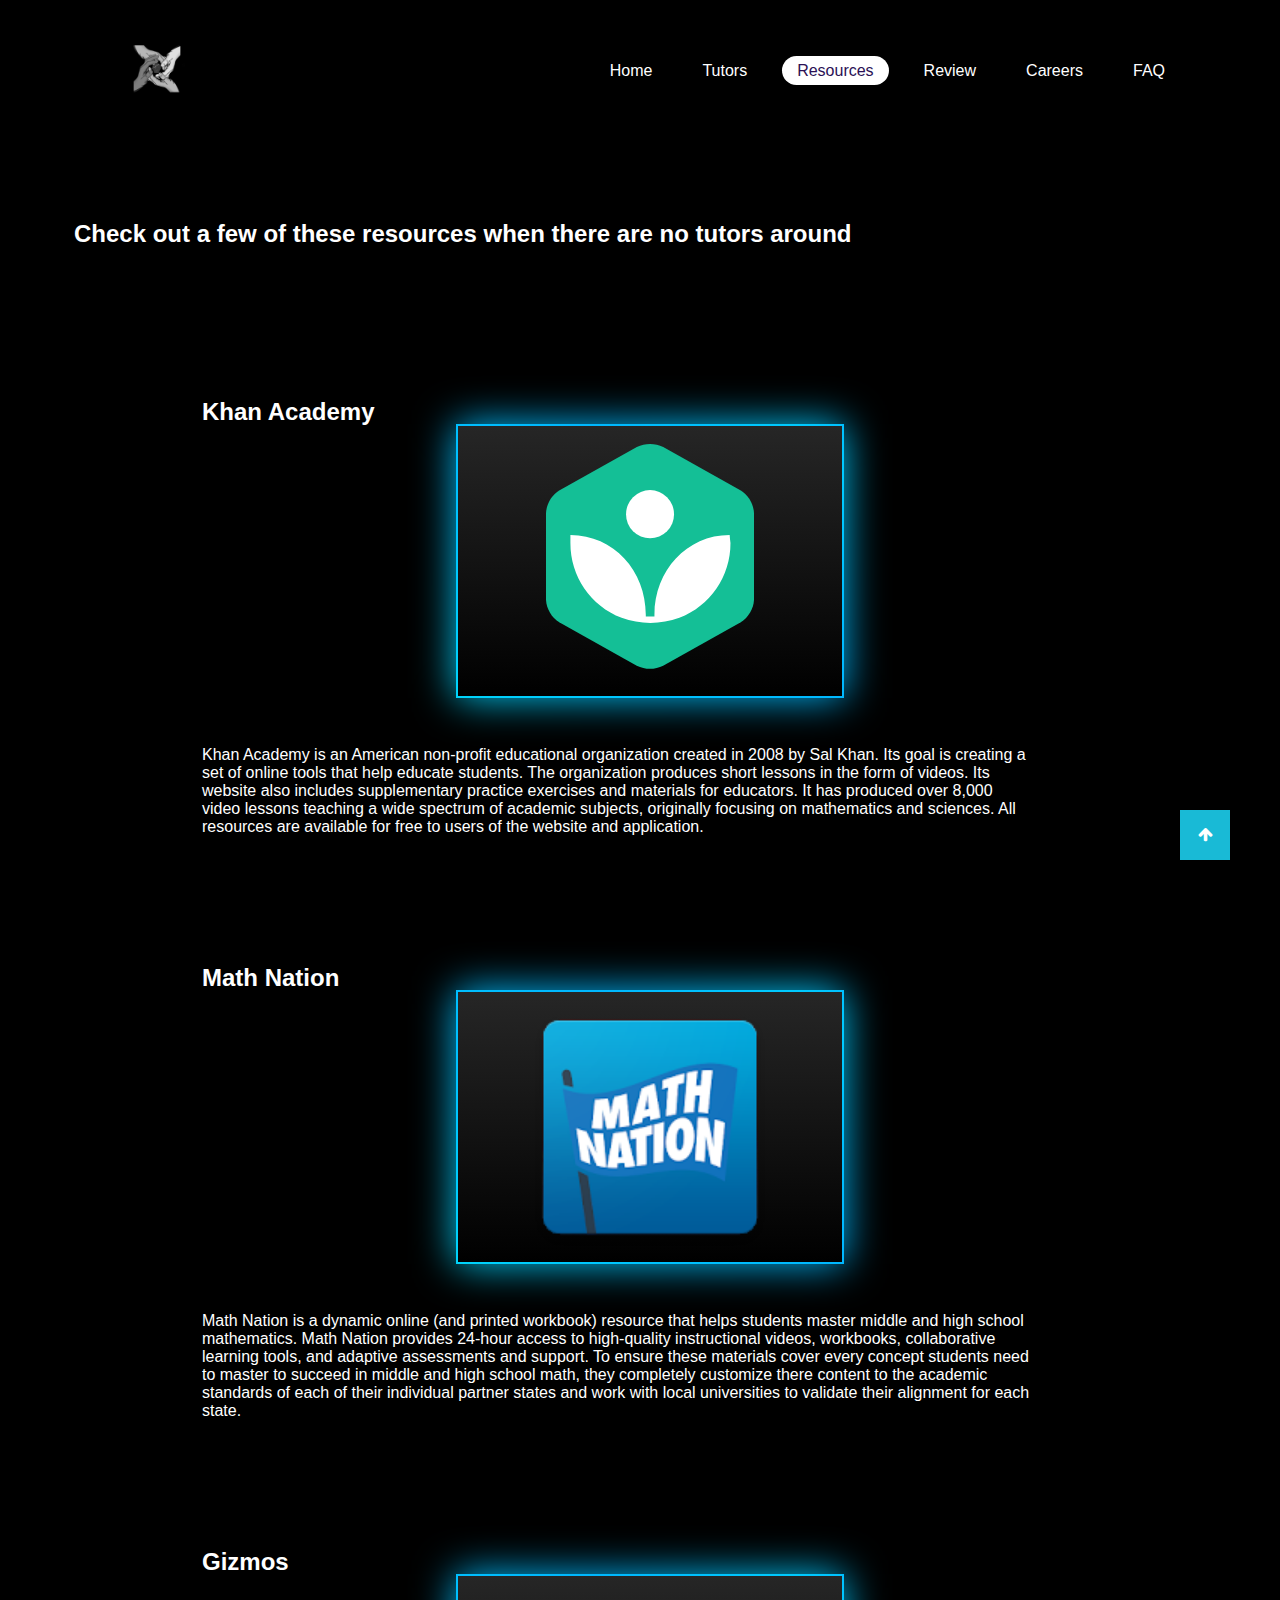
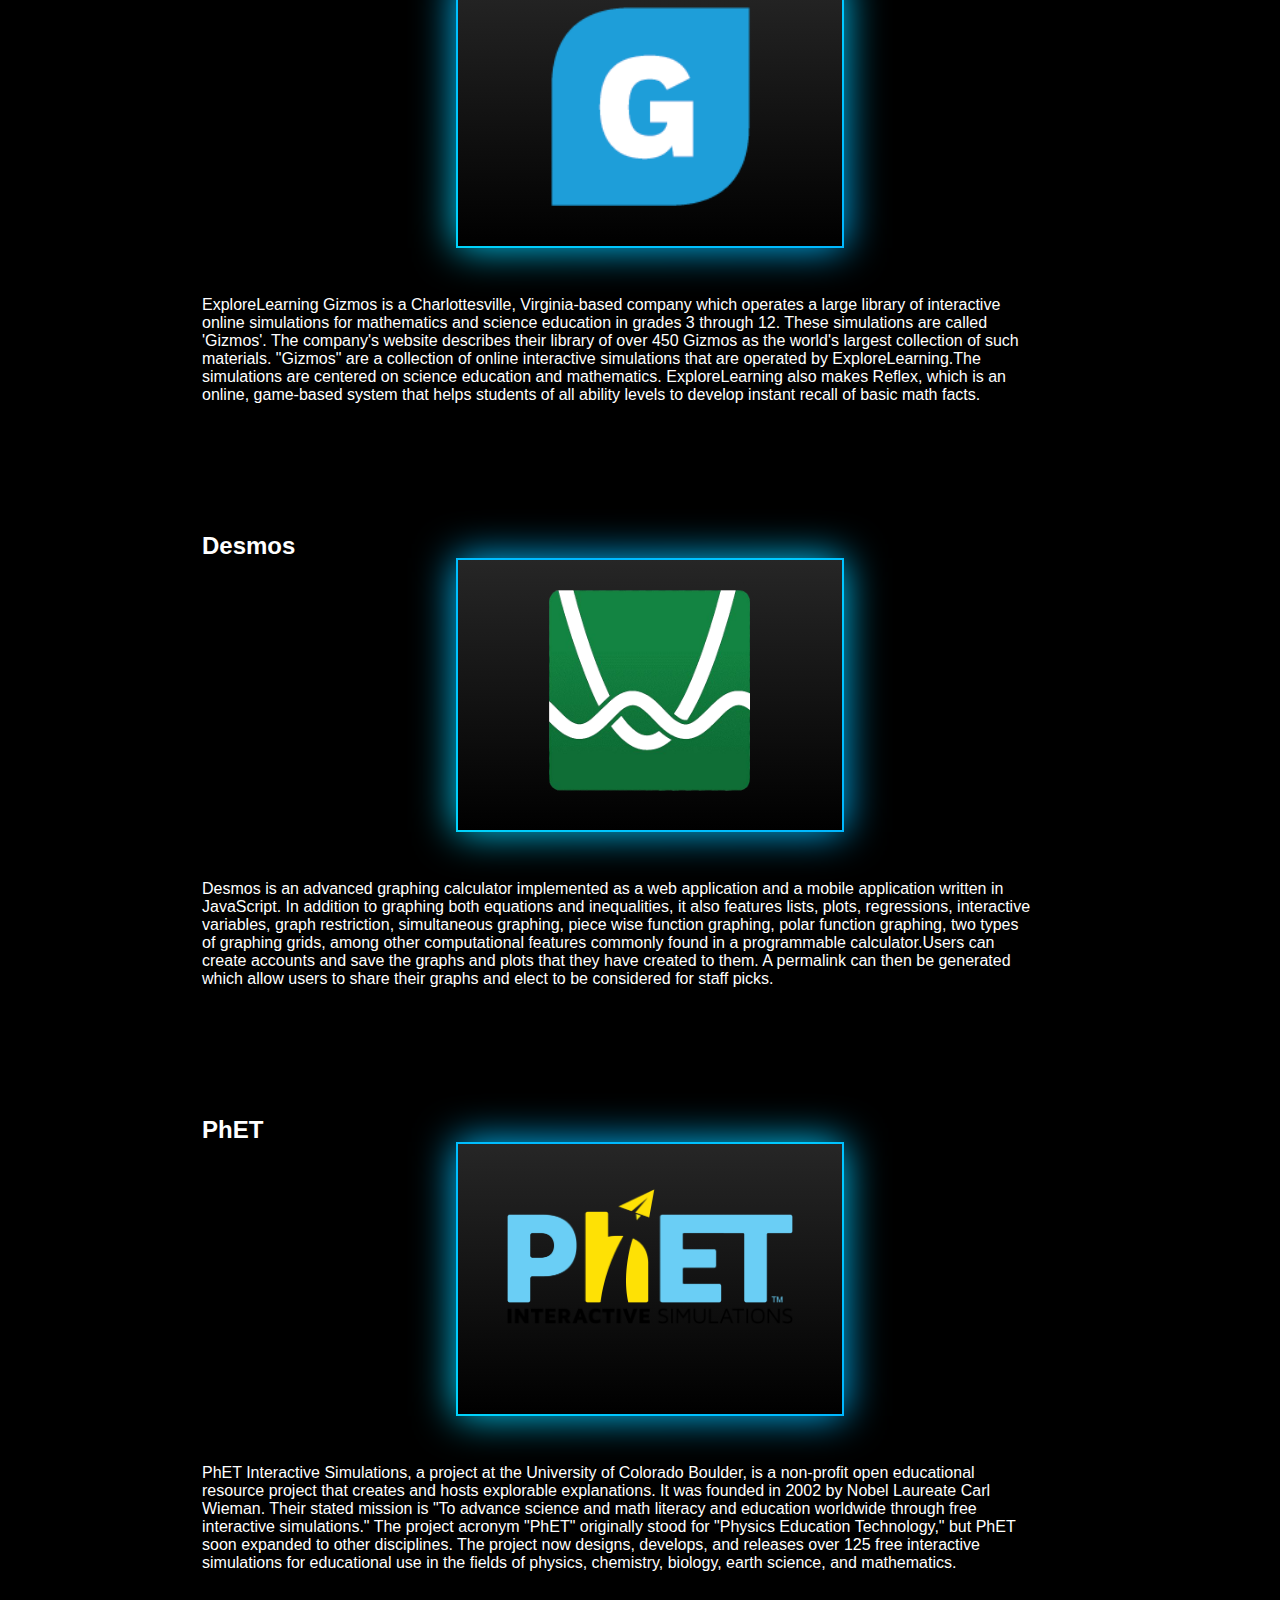
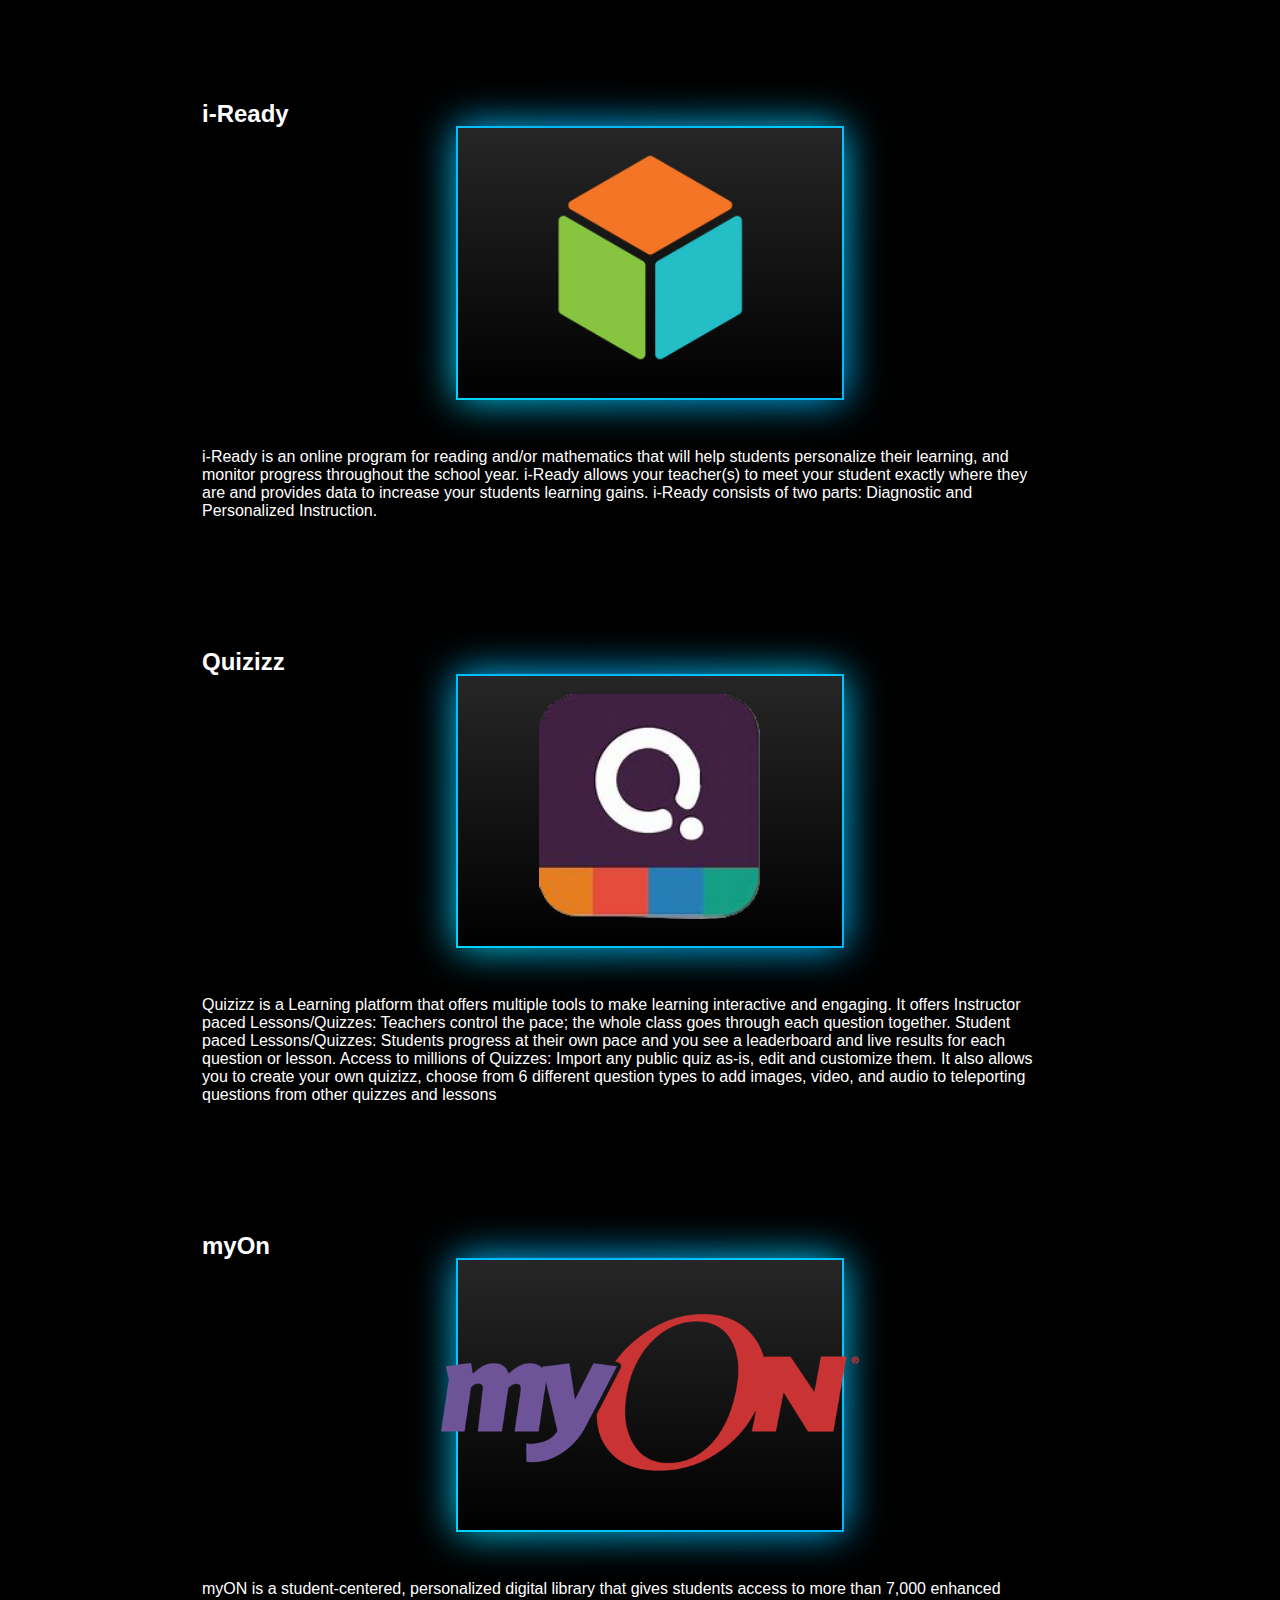
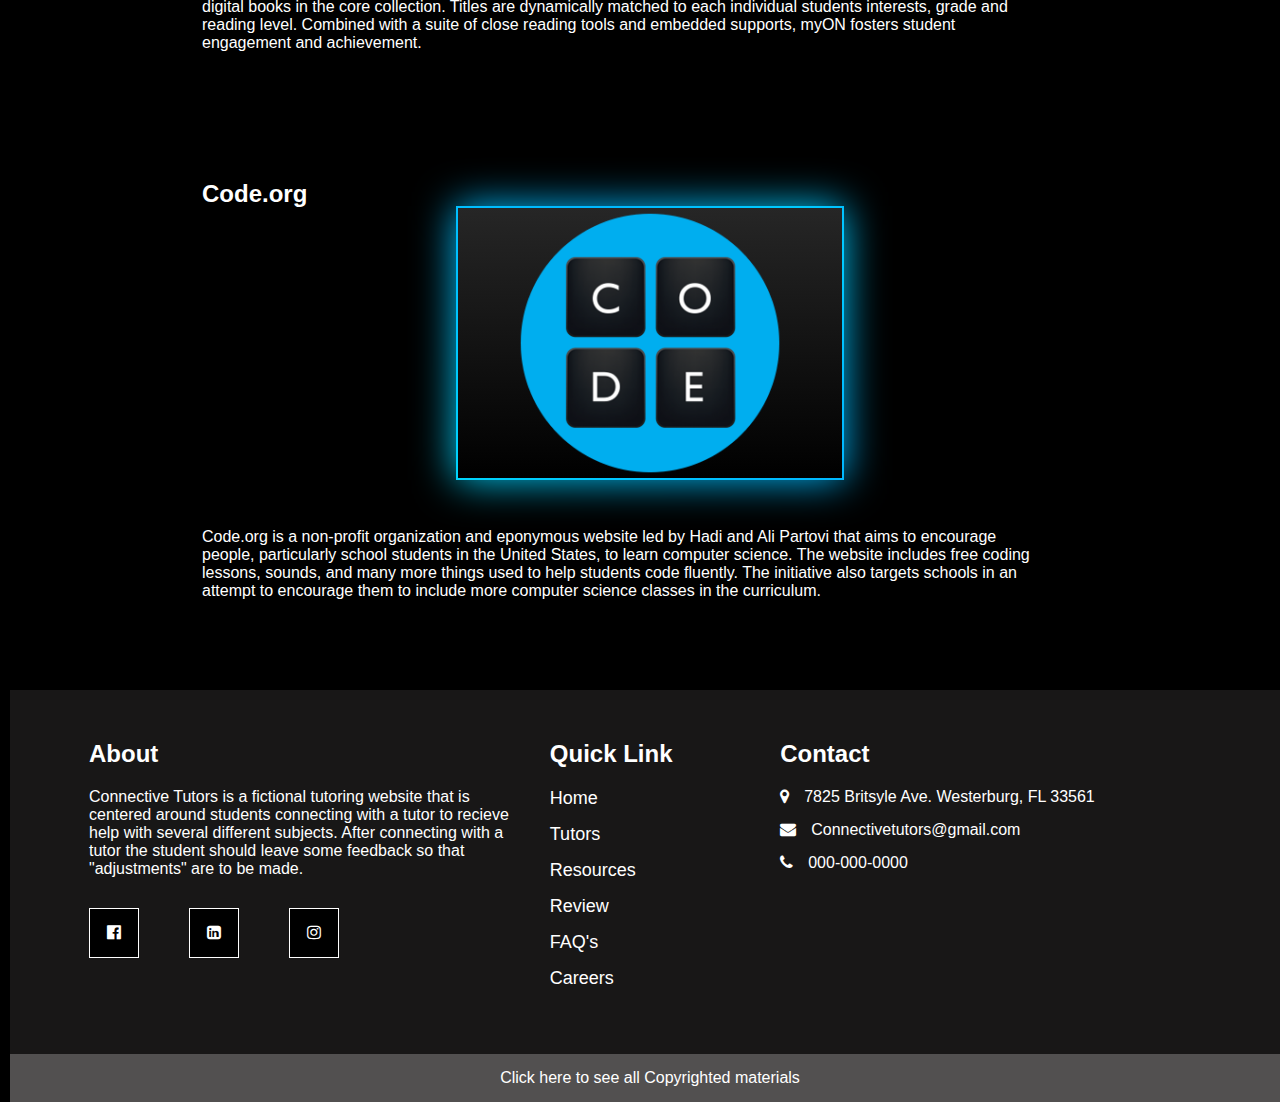
<file: resources.html>
<!DOCTYPE html>
<html>
    <head>
        <meta name="viewport" content="width=device-width, initial-scale=1.0">
        <title>Connective Resources</title>
        <link rel="shortcut icon" type="image/png" href="favicon.ico">
        <!-- <link href="stylesheet.css" rel="stylesheet"> -->
        <link href="https://stackpath.bootstrapcdn.com/font-awesome/4.7.0/css/font-awesome.min.css" rel="stylesheet">
        <style>
            *{
                margin: 0;
                padding: 0;
                box-sizing: border-box;
                scroll-behavior: smooth;
            }
            body{
                 min-height: 100vh;
                 background: rgb(0, 0, 0);
                 overflow-x: hidden;
                 width:100%;
                 font-family: 'Poppins', sans-serif;
                 /* background:linear-gradient(#ff6ef3,#6ee2ff,#b73bff) */
            }
           header{
                position:absolute;
                top:0;
                left:0;
                width:100vw;
                padding:30px 100px;
                display:flex;
                justify-content: space-between;
                align-items:center;
                z-index: 10000;
            }
            header ul{
                display:flex;
                justify-content: center;
                align-content: center;
            }
            header ul li{
                list-style: none;
                margin-left: 20px;
            }
            header ul li a{
                text-decoration: none;
                padding:6px 15px;
                color:#fff;
                border-radius: 20px;
            }
            header ul li a:hover,
            header ul li a.active{
                background:#fff;
                color:#2b1055;
            }
            img{
                float:left;
                height:10%;
                width:10%;
            }
            .bg-active{
            visibility: visible;
            opacity:1;
        }

        /* shadow box thing */
        .shadow{
            position: relative;
            display: flex;
            justify-content: center;
            margin: 0px auto 50px;
            min-width:250px;
            width: 30vw;
            height:30vh;
            background: linear-gradient(0deg, #000,#262626);
        }
        .shadow:before,
        .shadow:after{
            content: '';
            position: absolute;
            top:-2px;
            left:-2px;
            background: linear-gradient(45deg, #00d5fb, #00c3ff, #00b7ff, #00ccff, #0099ff,
            #00d5fb, #00c3ff, #00b7ff, #00ccff, #0099ff);
            background-size: 400%;
            width:calc(100% + 4px);
            height:calc(100% + 4px);
            z-index: -1;
            animation: animate 20s linear infinite;
        }
        .shadow:after{
            filter: blur(20px);
        }
        @keyframes animate{
            0%{
                background-position: 0 0;
            }
            50%{
                background-position: 400% 0;
            }
            100%{
                background-position: 0 0;
            }

        }
        h2{
            color: rgb(255, 255, 255);
        }
        .goa{
            display: flex;
            position: relative;
            width: 100vw;
            height: auto;
            margin: 220px auto 150px;
            padding:0vw 0vw 0vw 5vw;
            }
         .khan{
            display: flex;
            height:90%;
            width:auto;
            padding-top: 2vh;
            
        } 
        .mathnat{
            display: flex;
            height:30vh;
            width:auto;
            
        }
        .khanacademy{
            display: flex;
            width:80%;
            padding:0vw 0vw 0vw 15vw;
        } 
        .codeorg{
            display: flex;
            width:80%;
            padding:0vh 0vw 0vh 15vw;
            margin-bottom: 10vh;
        }     
        p{
            color:white;
        } 
        .academy{
            display: flex;
            padding:0vw 0vw 0vw 15vw;
        }  
        .mathnation{
            display: flex;
            padding:10vw 0vw 0vw 15vw ;
        } 
        .desmos{
            display: flex;
            height:25vh;
            width:auto;
             
            margin-top: 2vh; 
        }
        .phet{
            display: flex;
            height:20vh;
            width:auto;
            padding-top: 5vh;
        }
        .myon{
            display: flex;
            height:20vh;
            width:auto;
            
            margin-top: 6vh; 
        }
        .code{
            display: flex;
            height:30vh;
            width:auto;
        }
        .ed{
            display: flex;
            height:90%;
            width:auto;
            padding-top: 2vh;
            margin-left: 17.7vw;
        }

        .topbtn{
                position:fixed;
                width:50px;
                height:50px;
                background:rgb(25, 186, 214);
                bottom:40px;
                right:50px;
                text-decoration: none;
                text-align: center;
                line-height: 50px;
                z-index: 1001;
            }
        /* footer */
        ul, li{
            list-style-type: none;
        }
        a{
            text-decoration: none;
            transition: .5s;
            color:#fff;
        }
        footer{
            background-color: rgb(24, 23, 23);
            color:#fff;
        }
        .footer_info{
            width:90%;
            margin:0 auto;
            display:flex;
            padding:50px 0;
        }
        .footer_info .footer_width {
            padding:0 15px;
        }
        .footer_info h2{
            margin-bottom: 20px;
        }
        .about, .Contact{
            width:40%;
        }
        .link{
            width:20%;
        }
        .social-media{
            margin-top: 30px;
        }
        .social-media ul{
            display:flex;
        }
        .social-media ul li a{
            display:inline-block;
            margin-right: 50px;
            width:50px;
            height:50px;
            padding-top: 15px;
            background-color: transparent;
            border:1px solid #fff;
            text-align: center;
        }
        .social-media ul li a{
            background-color: #000;
        }
        .social-media ul li a:hover{
            background-color: #fff;
            color:#000;
        }
        .link ul li a{
            display:block;
            margin-bottom: 15px;
            font-size: 18px;
        }
        .link ul li a:hover{
            color:#000;
        }
        .Contact ul li{
            display: flex;
            align-items: center;
            margin-bottom: 15px;
        }
        .Contact ul li span{
            margin-right: 15px;
        }
        .copy-right{
            padding:15px 0;
            text-align: center;
            background-color: rgb(82, 80, 80);
        }
        .flexy{
            justify-content: center;
        }
        @media screen and (max-width:992px){

            .about, .contact{
                width:35%;
            }
            .link{
                width:30%;
            }
        }
        @media screen and (max-width:767px){
            .about, .contact, .link{
                width:100%;
                margin-bottom: 30px;
            }
            .footer_info{
                flex-direction:column;
            }
        }
        </style>
    </head>
    <body style="margin-left: 10px;">
        <header>
            <img src="logo.png">
            <ul>
                <li><a href="index.html">Home</a></li>
                <li><a href="tutorers.html" >Tutors</a></li>
                <li><a href="resources.html" class="active">Resources</a></li>
                <li><a href="review.html">Review</a></li>
                <li><a href="careers.html">Careers</a></li>
                <li><a href="faqs.html">FAQ</a></li>
            </ul>
        </header>

    <div class="flexy">
        <div class="goa" >
            <h2>Check out a few of these resources when there are no tutors around</h2>
        </div>
        <div>
            <h2 class="academy">Khan Academy</h2>
        </div>
        <div class="shadow">
            <a href="https://www.khanacademy.org" target="_blank"><img class="khan" src="Khan_Academy_Logo_SVG.svg"></a>
        </div>
        <div class="khanacademy">
            <p>Khan Academy is an American non-profit educational organization created
               in 2008 by Sal Khan. Its goal is creating a set of online tools that 
               help educate students. The organization produces short lessons in the 
               form of videos. Its website also includes supplementary practice exercises
               and materials for educators. It has produced over 8,000 video lessons teaching
               a wide spectrum of academic subjects, originally focusing on mathematics and
               sciences. All resources are available for free to users of the website and 
               application.</p>
        </div>
    </div>
        
    <div class="flexy">
        <div>
            <h2 class="mathnation">Math Nation</h2>
        </div>
        <div class="shadow">
            <a href="https://www.mathnation.com/" target="_blank"><img class="mathnat" src="mathnation.png"></a>
        </div>
        <div class="khanacademy">
            <p>Math Nation is a dynamic online (and printed workbook) resource that helps 
               students master middle and high school mathematics. Math Nation provides 
               24-hour access to high-quality instructional videos, workbooks, collaborative 
               learning tools, and adaptive assessments and support. To ensure these materials 
               cover every concept students need to master to succeed in middle and high school
               math, they completely customize there content to the academic standards of each of
               their individual partner states and work with local universities to validate their 
               alignment for each state.</p>
        </div>
    </div>    
        
        
    <div class="flexy">
        <div>
            <h2 class="mathnation">Gizmos</h2>
        </div>
        <div class="shadow">
            <a href="https://gizmos.explorelearning.com/" target="_blank"><img class="khan" src="gizmos.png"></a>
        </div>
        <div class="khanacademy">
            <p>ExploreLearning Gizmos is a Charlottesville, Virginia-based company which operates a 
               large library of interactive online simulations for mathematics and science education
               in grades 3 through 12. These simulations are called 'Gizmos'. The company's website describes 
               their library of over 450 Gizmos as the world's largest collection of such materials.
               "Gizmos" are a collection of online interactive simulations that are operated by 
               ExploreLearning.The simulations are centered on science education and mathematics.
               ExploreLearning also makes Reflex, which is an online, game-based system that helps 
               students of all ability levels to develop instant recall of basic math facts.</p>
        </div>
    </div>

    <div class="flexy">    
        <div>
            <h2 class="mathnation">Desmos</h2>
        </div>
        <div class="shadow">
            <a href="https://www.desmos.com/" target="_blank"><img class="desmos" src="desmos.png"></a>
        </div>
        <div class="khanacademy">
            <p>Desmos is an advanced graphing calculator implemented as a web application and a mobile
               application written in JavaScript. In addition to graphing both equations and inequalities,
                it also features lists, plots, regressions, interactive variables, graph restriction, 
                simultaneous graphing, piece wise function graphing, polar function graphing, two types of
                graphing grids, among other computational features commonly found in a programmable 
                calculator.Users can create accounts and save the graphs and plots that they have created
                to them. A permalink can then be generated which allow users to share their graphs and 
                elect to be considered for staff picks.</p>
        </div>
    </div>    
        
    <div class="flexy">    
        <div>
            <h2 class="mathnation">PhET</h2>
        </div>
        <div class="shadow">
            <a href="https://phet.colorado.edu/" target="_blank"><img class="phet" src="phet.png"></a>
        </div>
        <div class="khanacademy">
            <p>PhET Interactive Simulations, a project at the University of Colorado Boulder, is a non-profit
                 open educational resource project that creates and hosts explorable explanations. It was 
                 founded in 2002 by Nobel Laureate Carl Wieman. Their stated mission is "To advance science and math 
                 literacy and education worldwide through free interactive simulations." The project acronym 
                 "PhET" originally stood for "Physics Education Technology," but PhET soon expanded to other 
                 disciplines. The project now designs, develops, and releases over 125 free interactive simulations 
                 for educational use in the fields of physics, chemistry, biology, earth science, and mathematics. </p>
        </div>
    </div>

    <!-- <div class="flexy">    
        <div>
            <h2 class="mathnation">edpuzzle</h2>
        </div>
        <div class="shadow">
            <a href="https://edpuzzle.com/" target="_blank"><img class="ed" src="edpuzzle.png"></a>
        </div>
        <div class="khanacademy">
            <p>EDPuzzle is a free online tool that allows users to manipulate personal or web-based video clips from 
               a number of sources and create lessons around them. This tool is useful when designing web-based 
               learning modules because of the extensive options for personalization and differentiation.EDPuzzle 
               connects to a number of Learning Theories and Clark and Mayers Instructional Design Principles, 
               making it a good choice to use in your practice. Unlike a traditional video editor, this is more 
               about getting clips into a format that allows teachers to engage directly with students on a subject. 
               It also has the capacity to offer assessments based on the content, and offers lots of controls that 
               allow for the use of video even in more strict school scenarios.
            </p>
        </div>
    </div> -->

        
    <div class="flexy">    
        <div>
            <h2 class="mathnation">i-Ready</h2>
        </div>
        <div class="shadow">
            <a href="https://login.i-ready.com/" target="_blank"><img class="khan" src="iready.png"></a>
        </div>
        <div class="khanacademy">
            <p>i-Ready is an online program for reading and/or mathematics that will help students
                personalize their learning, and monitor progress throughout the school year. 
                i-Ready allows your teacher(s) to meet your student exactly where they are and 
                provides data to increase your students learning gains. i-Ready consists
                of two parts: Diagnostic and Personalized Instruction.</p>
        </div>
    </div>

    <div class="flexy">  
        <div>
            <h2 class="mathnation">Quizizz</h2>
        </div>
        <div class="shadow">
            <a href="https://quizizz.com/?lng=en" target="_blank"><img class="khan" src="quizizz.png"></a>
        </div>
        <div class="khanacademy">
            <p>Quizizz is a Learning platform that offers multiple tools to make learning interactive 
               and engaging. It offers Instructor paced Lessons/Quizzes: Teachers control the pace; 
               the whole class goes through each question together. Student paced Lessons/Quizzes: 
               Students progress at their own pace and you see a leaderboard and live results for 
               each question or lesson. Access to millions of Quizzes: Import any public quiz as-is, 
               edit and customize them. It also allows you to create your own quizizz, choose from 6
               different question types to add images, video, and audio to teleporting questions from 
               other quizzes and lessons </p>
        </div>
    </div>  

    <div class="flexy">    
        <div>
            <h2 class="mathnation">myOn</h2>
        </div>
        <div class="shadow">
            <a href="https://www.myon.com/index.html" target="_blank"><img class="myon" src="myon.png"></a>
        </div>
        <div class="khanacademy">
            <p>myON is a student-centered, personalized digital library that gives students access to
                more than 7,000 enhanced digital books in the core collection. Titles are dynamically 
                matched to each individual students interests, grade and reading level. Combined with
                a suite of close reading tools and embedded supports, myON fosters student engagement 
                and achievement.</p>
        </div>
    </div>

    <div class="flexy">
        <div>
            <h2 class="mathnation">Code.org</h2>
        </div>
        <div class="shadow">
            <a href="https://code.org/" target="_blank"><img class="code" src="code.png"></a>
        </div>
        <div class="codeorg">
            <p>Code.org is a non-profit organization and eponymous website led by Hadi and Ali Partovi
               that aims to encourage people, particularly school students in the United States, to 
               learn computer science. The website includes free coding lessons, sounds, and many 
               more things used to help students code fluently. The initiative also targets schools 
               in an attempt to encourage them to include more computer science classes in the curriculum.</p>
        </div>
    </div>  
    
    <a class="topbtn" href="#"><i class="fa fa-arrow-up" aria-hidden="true"></i></a>


<!-- footer starts here -->
        <footer>
            <div class="footer_info">
                <div class="footer_width about">
                <h2>About</h2>
                <p>Connective Tutors is a fictional tutoring website that is centered around students 
                    connecting with a tutor to recieve help with several different subjects. After connecting
                    with a tutor the student should leave some feedback so that "adjustments" are to be made.
                </p>
                <div class="social-media">
                    <ul class="ul">
                        <li class="li"><a href="https://www.facebook.com/" target="_blank" class="a"><i class="fa fa-facebook-official" aria-hidden="true"></i></a></li>
                        <li class="li"><a href="https://www.linkedin.com/" target="_blank" class="a"><i class="fa fa-linkedin-square" aria-hidden="true"></i></a></li>
                        <li class="li"><a href="https://www.instagram.com/" target="_blank" class="a"><i class="fa fa-instagram" aria-hidden="true"></i></a></li>
                    </ul>
                </div>
            </div>
            <div class="footer_width link">
                <h2>Quick Link</h2>
                <ul class="ul">
                    <li class="li"><a href="index.html" class="a">Home</a></li>
                    <li class="li"><a href="tutorers.html" class="a">Tutors</a></li>
                    <li class="li"><a href="resources.html" class="a">Resources</a></li>
                    <li class="li"><a href="review.html" class="a">Review</a></li>
                    <li class="li"><a href="faqs.html" class="a">FAQ's</a></li>
                    <li class="li"><a href="careers.html" class="a">Careers</a></li>
                </ul>
            </div>
            <div class="footer_width Contact">
                <h2>Contact</h2>
                <ul class="ul">
                    <li class="li">
                        <span><i class="fa fa-map-marker" aria-hidden="true"></i></span>
                        <p>
                            7825 Britsyle Ave. Westerburg, FL 33561
                        </p>
                    </li>
                    <li class="li">
                        <span><i class="fa fa-envelope" aria-hidden="true"></i></span>
                        <a href="#" class="a">Connectivetutors@gmail.com</a>
                    </li>
                    <li class="li">
                        <span><i class="fa fa-phone" aria-hidden="true"></i></span>
                        <a href="#" class="a">000-000-0000</a>
                    </li>
                </ul>
            </div>
        </div>
        <a href="copyright.html"><div class="copy-right">
            <p>Click here to see all Copyrighted materials</p>
        </div></a>
        </footer>
        </body>
</html>
</file>
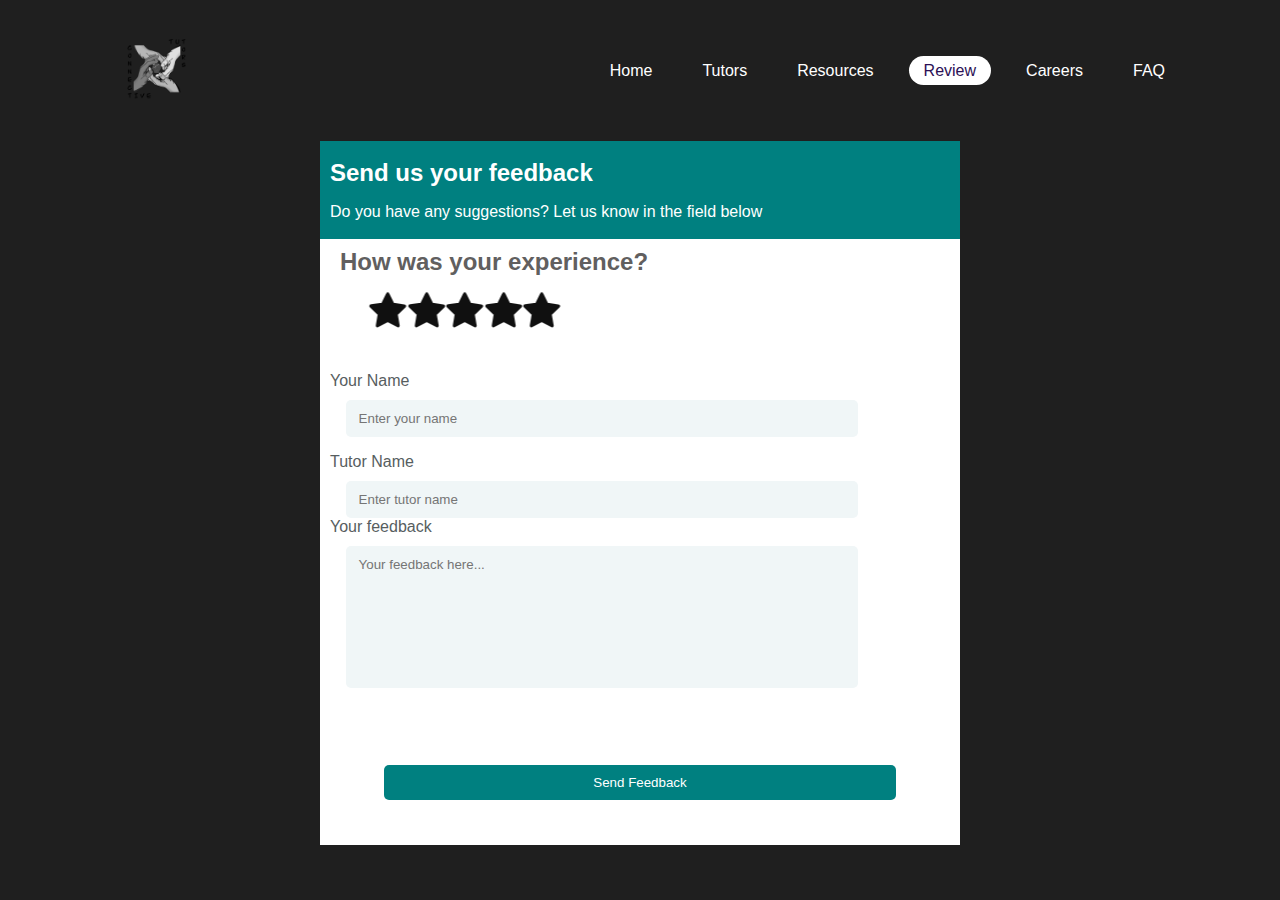
<file: review.html>
<!DOCTYPE html>
<html>
    <head>
        <title>Connective Review</title>
        <link rel="shortcut icon" type="image/png" href="favicon.ico">
        <link href="stylesheet.css" rel="stylesheet">
        <link href="https://stackpath.bootstrapcdn.com/font-awesome/4.7.0/css/font-awesome.min.css" rel="stylesheet">
        <style>
            *{
                margin: 0;
                padding: 0;
                box-sizing: border-box;
                scroll-behavior: smooth;
            }
            body{
                 min-height: 100vh;
                 background:rgb(31, 31, 31)
            }
            header{
                position:Sticky;
                top:0;
                left:0;
                width:100vw;
                padding:30px 100px;
                display:flex;
                justify-content: space-between;
                align-items:center;
                z-index: 10000;
            }
            header .logo{
            color:#fff;
            font-weight: 700;
            text-decoration: none;
            font-size:2em;
            text-transform: uppercase;
            }
            header ul{
                display:flex;
                justify-content: center;
                align-content: center;
            }
            header ul li{
                list-style: none;
                margin-left: 20px;
            }
            header ul li a{
                text-decoration: none;
                padding:6px 15px;
                color:#fff;
                border-radius: 20px;
            }
            header ul li a:hover,
            header ul li a.active{
                background:#fff;
                color:#2b1055;
            }
            img{
                float:left;
                height:10%;
                width:10%;
            }
            .feedback-user{
                width:50vw;
                min-width: 300px;
                position:absolute;
                z-index: 5;
                background-color: #fff;
                transition: all 0.3s cubic-bezier(0.165, 0.84, 0.44, 1);
                backface-visibility: hidden;
                margin-left: 25vw;
                
            }
            .feedback-header{
                color:#fff;
                background-color: teal;
                padding-bottom: 2vh;
                margin-bottom: 1vh;
                padding-top: 2vh;
                
            }
            .stars{
                font-size: 30px;
                color:rgb(71, 71, 70);
            }
            .rating,.title{
                    margin-bottom: 1rem;
                    font-weight:600;
                    font-size: 24px;
            }
            .close-btn{
                padding-top: 2vh;
                text-align: right;
                padding-right: 10px;
                float: right;
                background-color: teal;
                border: none;
            }
            .title, .text{
                padding-left: 10px;
            }
            .close-btn i{
                cursor: pointer;
            }
            .form{
                display:flex;
                flex-direction: column;
                margin:2rem 0;
            }
            .form-input:nth-child(1){
                margin-bottom: 1rem;
            }
            label{
                display:inline-block;
                margin-bottom: 10px;
                color: #575e5f;
                padding-left: 10px;

            }
            input,textarea{
                background-color: #f0f6f7;
                border: none;
                outline:none;
                display: block;
                border-radius: 5px;
                width:80%;
                padding:10px 12px;
                border:1px solid transparent;
                margin-left: 2vw;
            }
            textarea{
                resize:none;
            }
            .submit{

                color:#fff;
                background-color: teal;
                outline:none;
                border:none;
                padding: 10px 12px;
                margin:5vh 5vw 5vh 5vw;
                width:80%;
                border-radius: 5px;
            }
            .rating .title{
                color:rgb(97, 95, 95);
            }
            .stars,.rating{
                padding-left: 10px;

            }
            h3{
                color: aliceblue;
                text-transform: uppercase;
                text-decoration: underline;
                
                
            }
            .modal{
                width:50vw;
                height:50vh;
            }
            .words{
                position: absolute;
                margin-left: 42vw;
                margin-top: 35vh;
                z-index: -50;

                
            }
            /* stars */
            .out{
                    /* position: absolute; */
                    /* top:50%; */
                    /* left:50%; */
                    transform: rotateY(180deg);
                    /* transform: translate(-50%, -50%); */
                    display:flex;
                    margin-right: 30vw;
                    
                }
                .out input{
                    display:none;
                }
                .out label{
                    display:block;
                    cursor:pointer;
                    width:3vw;
                }
                .out label:before{
                    content:'\f005';
                    font-family: 'fontAwesome';
                    position:relative;
                    display:block;
                    font-size:3vw;
                    color:#101010;
                }
                .out label:after{
                    content:'\f005';
                    font-family: 'fontAwesome';
                    position:absolute;
                    display:block;
                    font-size:3vw;
                    color:#159cff;
                    top:0;
                    opacity:0;
                    transition:.5s;
                    text-shadow:0 2px 5px rgba(0,0,0,.5);
                }
                .out label:hover:after,
                .out input:checked ~ label:after{
                    opacity:1;
                }
                
                
        </style>
    </head>
    <body>
        <header>
            <img src="logo.png">
            <ul>
                <li><a href="index.html">Home</a></li>
                <li><a href="tutorers.html">Tutors</a></li>
                <li><a href="resources.html">Resources</a></li>
                <li><a href="review.html" class="active">Review</a></li>
                <li><a href="careers.html">Careers</a></li>
                <li><a href="faqs.html">FAQ</a></li>
             </ul> 
         </header>
         <div class="words">
         <h3>thanks for your feedback</h3>
        </div>
      <!-- Feedback start here -->
         <div class="wrapper" id="modal-container">
            <div class="rating-box">
            </div>
            <div class="feedback-user">
                <div class="feedback-header">
                    <!-- <div class="close-btn">
                        <i class="fa fa-times" aria-hidden="true"></i>
                    </div> -->
                    <div class="title">Send us your feedback</div>
                    <div class="text">Do you have any suggestions? Let  us know in the field below</div>
                </div>
                <div class="rating">
                    <!-- <div class="stars">
                        <i class="fa fa-star-o" aria-hidden="true" data-rating="1"></i>
                        <i class="fa fa-star-o" aria-hidden="true" data-rating="2"></i>
                        <i class="fa fa-star-o" aria-hidden="true" data-rating="3"></i>
                        <i class="fa fa-star-o" aria-hidden="true" data-rating="4"></i>
                        <i class="fa fa-star-o" aria-hidden="true" data-rating="5"></i>
                    </div> -->
                    <div class="title">How was your experience?</div>
                    <div class="out">
                        <input type="radio" name="star" id="star1"><label for="star1"></label>
                        <input type="radio" name="star" id="star2"><label for="star2"></label>
                        <input type="radio" name="star" id="star3"><label for="star3"></label>
                        <input type="radio" name="star" id="star4"><label for="star4"></label>
                        <input type="radio" name="star" id="star5"><label for="star5"></label>
                    </div> 
                </div>
                <!-- end rating -->
                 <div class="form">
                    <div class="form-input">
                        <label for="name">Your Name</label>
                        <input type="text" id="name" placeholder="Enter your name">
                    </div>
                    <div class="form-input">
                        <label for="name">Tutor Name</label>
                        <input list="brow" placeholder="Enter tutor name">
                        <datalist id="brow">
                            <option value="Arianna Griffin">
                            <option value="Jemma Gaines">
                            <option value="Allison Powell">
                            <option value="Kevin Adkins">
                            <option value="Patricia Jones">
                            <option value="Jenna Morris">
                            <option value="Richard Cho">
                            <option value="Rebecca Hammock">
                            <option value="Tessa Bridge">
                            <option value="Xiomara Reyes">
                            <option value="Sarah Donovan">
                            <option value="Lily Chen">
                            <option value="Bill Walker">
                            <option value="James Johnson">
                            <option value="Bailey Evermore">
                            <option value="Shawn Wilson">
                            <option value="Benjamin Nicholson">
                            <option value="Sofia McNamara">
                            <option value="Muntazir Darmel">
                            <option value="Angie Brand">
                            <option value="Margret Fisher">
                            <option value="Zoey Pierce">
                            <option value="Adam Doe">
                            <option value="Victoria Long">
                            <option value="Tina Zhao">
                            <option value="Brenda Mayors">
                            <option value="Rose Gomez">
                            <option value="Paige Simpson ">
                        </datalist>
                    </div>
                    <div class="form-input">
                        <label for="feedback">Your feedback</label>
                        <textarea name="" id="feedback" cols="30" rows="8" placeholder="Your feedback here..."></textarea>
                    </div>
                    
                </div>
                 <!-- end form  -->
                <button class="submit" id="close">Send Feedback</button>
            </div>
             <!-- end feedback-user  -->
         </div>

         
         <!-- <div class="wrapper" id="modal-container">
            <div class="feedback-user">
                <div class="modal" id="modal">
                      <button class="close-btn" id="close"><i class="fa fa-times"></i></button> 
                    <div class="modal-content">
                       <div class="feedback-header">
                         <div class="title">Send us your feedback</div>
                         <div class="text">Do you have any suggestions? Let us know in the field below</div>
                       </div>
                    <div class="rating">
                        <div class="title">How was your experience?</div>
                        <div class="stars">
                        <i class="fa fa-star-o" aria-hidden="true" data-rating="1"></i>
                        <i class="fa fa-star-o" aria-hidden="true" data-rating="2"></i>
                        <i class="fa fa-star-o" aria-hidden="true" data-rating="3"></i>
                        <i class="fa fa-star-o" aria-hidden="true" data-rating="4"></i>
                        <i class="fa fa-star-o" aria-hidden="true" data-rating="5"></i>
                        </div>
                    </div>  
                    <div class="form-input">
                        <label for="name">Your Name</label>
                        <input type="text" id="name" placeholder="Enter your name">
                    </div> 
                    <form class="form-input">
                        <label for="feedback">Your feedback</label>
                        <textarea name="" id="feedback" cols="30" rows="8" placeholder="Your feedback here..."></textarea> 
                        <button class="submit" id="close">Send Feedback</button>
                    </form>
                    
                </div>
            </div>
        </div> -->
    
        <script src="https://code.jquery.com/jquery-3.5.1.min.js" intergrity="sha256-9/aliU8dGd2tb6OSsuzixeV4y/faTqgFtohetphbbj0"
        crossorigin="anonymous"></script>
    <script>
       $(document).ready(function(){



function closeModal(){
    $('#modal-container').hide();
    $('html body').css('overflow', 'visible');
}



$('#close').click(function(){
    closeModal()
})
})
    </script>
      </body>
      
</html>
</file>
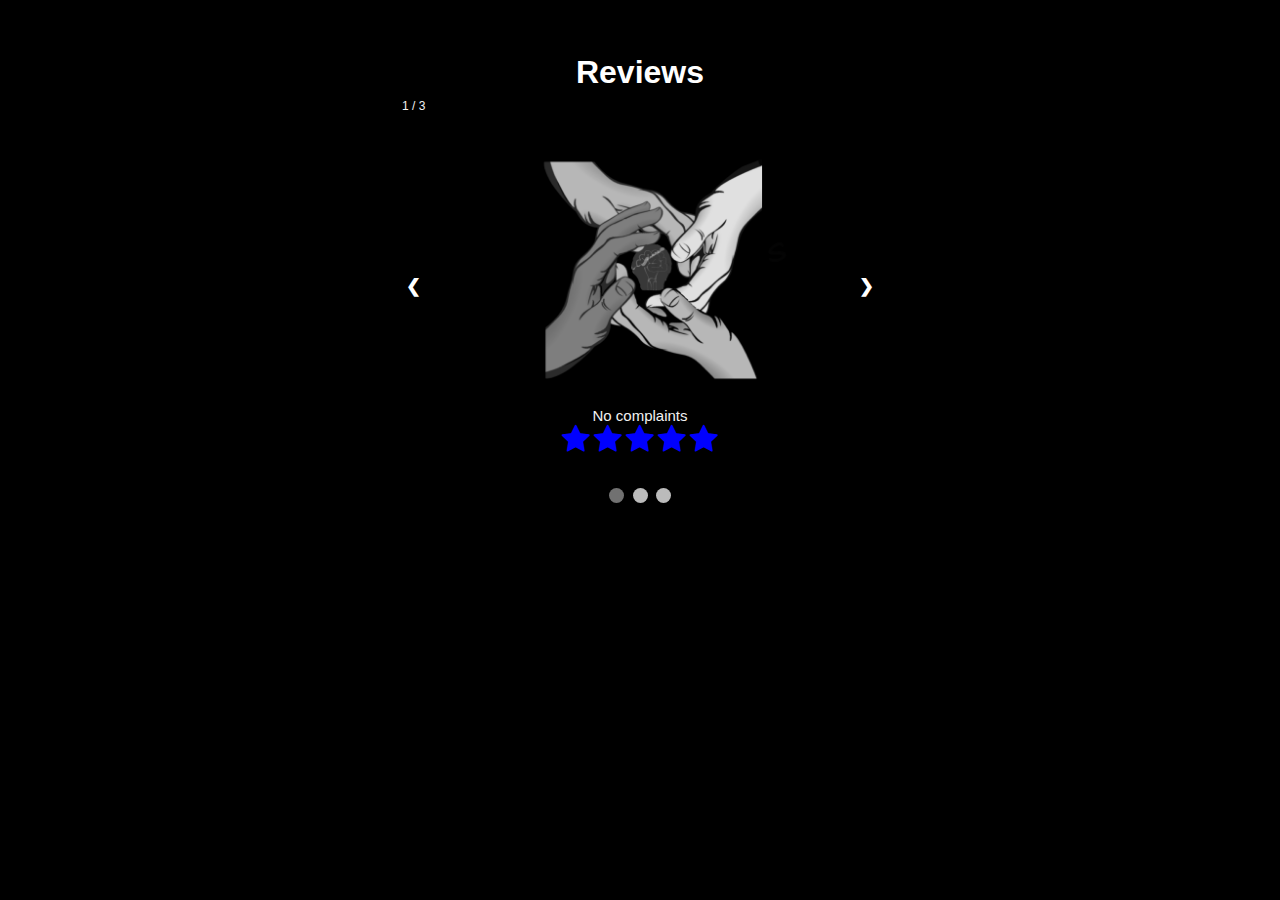
<file: tatum.html>
<!DOCTYPE html>
<html>
    <head>
        <title>Connective Tutors</title>
        <meta name="viewport" content="width=device-width, initial-scale=1.0">
        <link rel="shortcut icon" type="image/png" href="favicon.ico">
        <link href="stylesheet.css" rel="stylesheet">
        <link href="https://stackpath.bootstrapcdn.com/font-awesome/4.7.0/css/font-awesome.min.css" rel="stylesheet">
            <meta http-equiv="Content-Type" content="text/html; charset=utf-8" />
            </head>
            
            <title>Dynamic Drop Down List</title>
            <body>
                <style>
                    body{
                        margin:0;
                        padding:0;
                        background:#000000
                    }
                    * {box-sizing:border-box}
    
    /* Slideshow container */
    .slideshow-container {
      max-width: 500px;
      position: relative;
      margin: auto;
    }
    
    /* Hide the images by default */
    .mySlides {
      display: none;
    }
    
    /* Next & previous buttons */
    .prev, .next {
      cursor: pointer;
      position: absolute;
      top: 50%;
      width: auto;
      margin-top: -22px;
      padding: 16px;
      color: white;
      font-weight: bold;
      font-size: 18px;
      transition: 0.6s ease;
      border-radius: 0 3px 3px 0;
      user-select: none;
    }
    
    /* Position the "next button" to the right */
    .next {
      right: 0;
      border-radius: 3px 0 0 3px;
    }
    
    /* On hover, add a black background color with a little bit see-through */
    .prev:hover, .next:hover {
      background-color: rgba(0,0,0,0.8);
    }
    
    /* Caption text */
    .text {
      color: #f2f2f2;
      font-size: 15px;
      padding: 8px 12px;
      position: absolute;
      bottom: 8px;
      width: 100%;
      text-align: center;
    }
    
    /* Number text (1/3 etc) */
    .numbertext {
      color: #f2f2f2;
      font-size: 12px;
      padding: 8px 12px;
      position: absolute;
      top: 0;
    }
    
    /* The dots/bullets/indicators */
    .dot {
      cursor: pointer;
      height: 15px;
      width: 15px;
      margin: 0 2px;
      background-color: #bbb;
      border-radius: 50%;
      display: inline-block;
      transition: background-color 0.6s ease;
    }
    
    .active, .dot:hover {
      background-color: #717171;
    }
    
    /* Fading animation */
    .fade {
      animation-name: fade;
      animation-duration: 1.5s;
    }
    
    @keyframes fade {
      from {opacity: .4}
      to {opacity: 1}
    }
    h1{
        color:#fff;
        text-align: center;
    }
    .stars{
        color: blue;
    }
                    
                </style>
        </head>    
        <body>
              <br><br><br>
              <h1>Reviews</h1>
      <!-- Slideshow container -->
    <div class="slideshow-container">
    
        <!-- Full-width images with number and caption text -->
        <div class="mySlides fade">
          <div class="numbertext">1 / 3</div>
          <img src="logo.png" style="width:100%">
          <div class="text">No complaints
            <div class="stars">
            <i class="fa fa-star fa-2x" aria-hidden="true"></i>
            <i class="fa fa-star fa-2x" aria-hidden="true"></i>
            <i class="fa fa-star fa-2x" aria-hidden="true"></i>
            <i class="fa fa-star fa-2x" aria-hidden="true"></i>
            <i class="fa fa-star fa-2x" aria-hidden="true"></i>
            </div>
          </div>
        </div>
      
        <div class="mySlides fade">
          <div class="numbertext">2 / 3</div>
          <img src="logo.png" style="width:100%">
          <div class="text">She explained the content so well
            <div class="stars">
            <i class="fa fa-star fa-2x" aria-hidden="true"></i>
            <i class="fa fa-star fa-2x" aria-hidden="true"></i>
            <i class="fa fa-star fa-2x" aria-hidden="true"></i>
            <i class="fa fa-star fa-2x" aria-hidden="true"></i>
            <i class="fa fa-star fa-2x" aria-hidden="true"></i>
            </div>
          </div>
        </div>
      
        <div class="mySlides fade">
          <div class="numbertext">3 / 3</div>
          <img src="logo.png" style="width:100%">
          <div class="text">My child will be coming back
            <div class="stars">
            <i class="fa fa-star fa-2x" aria-hidden="true"></i>
            <i class="fa fa-star fa-2x" aria-hidden="true"></i>
            <i class="fa fa-star fa-2x" aria-hidden="true"></i>
            <i class="fa fa-star fa-2x" aria-hidden="true"></i>
            <i class="fa fa-star fa-2x" aria-hidden="true"></i>
            </div>
          </div>
        </div>
      
        <!-- Next and previous buttons -->
        <a class="prev" onclick="plusSlides(-1)">&#10094;</a>
        <a class="next" onclick="plusSlides(1)">&#10095;</a>
      </div>
      <br>
      
      <!-- The dots/circles -->
      <div style="text-align:center">
        <span class="dot" onclick="currentSlide(1)"></span>
        <span class="dot" onclick="currentSlide(2)"></span>
        <span class="dot" onclick="currentSlide(3)"></span>
      </div>
               
      <script>
    
    let slideIndex = 1;
    showSlides(slideIndex);
    
    // Next/previous controls
    function plusSlides(n) {
      showSlides(slideIndex += n);
    }
    
    // Thumbnail image controls
    function currentSlide(n) {
      showSlides(slideIndex = n);
    }
    
    function showSlides(n) {
      let i;
      let slides = document.getElementsByClassName("mySlides");
      let dots = document.getElementsByClassName("dot");
      if (n > slides.length) {slideIndex = 1}
      if (n < 1) {slideIndex = slides.length}
      for (i = 0; i < slides.length; i++) {
        slides[i].style.display = "none";
      }
      for (i = 0; i < dots.length; i++) {
        dots[i].className = dots[i].className.replace(" active", "");
      }
      slides[slideIndex-1].style.display = "block";
      dots[slideIndex-1].className += " active";
    }
    
      </script>
            </body>
    
    
    
    <html>
</file>
<file: stylesheet.css>
*{
    margin:0;
    padding:0;
    box-sizing: border-box;
    font-family: 'Poppins', sans-serif;
}

body{
    margin:0;
    padding:0;
    background: gray;
}
 nav{
    background:rgba(61, 59, 59, 0.89);
    overflow:auto;
    display:flex;
    align-items: center;
    justify-content: space-between;
    padding-top: 0%;
    padding-left: 10%;
    padding-right: 10%;
        
}
/* ul{
    padding:0;
    margin:0 0 0 15%;
    list-style:none;
}
li{
    float:left;
}
/* .logo img{
    position:absolute;
    margin-top: 0px;
    margin-left: 0px;
} */
nav a{
    width:100px;
    display:block;
    padding:20px 15px;
    text-decoration:none;
    color:blue;
    text-align:center;
}
/* .header{
    width:100%;
    height:100vp;
    padding:0 10%;
} */

/* *****this made the footer work****** */

/* nav ul li{
    list-style-type: none;
    display: inline-block;
    padding: 10px 20px;
}
nav ul li a{
    color:white;
    text-decoration: none;
    font-weight: bold; 
    text-decoration:none;
    font-size: larger;
    color:#000000;
    padding:0 40%;
    display:block;    
    }

nav ul li a:hover{
    color:black;
    transition: .3s;
}
ul li{
    list-style:none;
    display:inline-block;
    line-height:100px;
}  */

/* ******this made the footer work****** */

/* .logo img{
    position:absolute;
    margin-top: 5%;
    margin-left: 10%; 
    height: 13%;
    width: 8%;
} */
/* used on tutors page */
.container{
    position: relative;
    /* width: 1200px;
    height: 250px; */
     /* width:100vw; */
     height:90vh; 
    /* margin: 5vh auto 50px;  */
    /* margin-top: 30vh; */
    justify-content: center;
    align-content: center;
    flex-wrap: wrap;
    /* margin-left: 10vw; */
    /* margin-bottom: 10vh; */
    display:flex;
    /* displayflex makes it centered but cuts of boxes on smaller screens */
   
}
.container .box{
    position: relative;
    width: calc(300px - 30px);
    height: calc(250px - 30px);
    background: rgb(0, 0, 0);
    float: left;
    margin: 15px;
    box-sizing:border-box;
    overflow: hidden;
    border-radius: 10px;
    justify-content: center;
    /* align-content: center; */
}
.container .box .icon{
    position: absolute;
    top: 0;
    left: 0;
    width:100%;
    height:100%;
    background: #242222;
    transition: 0.5s;
    z-index:1;
}
.container .box:hover .icon{
    top:20px;
    left: calc(50% - 40px);
    width:80px;
    height:80px;
    border-radius: 50%;
}
.container .box .icon .fa{
    position: absolute;
    top:50%;
    left:50%;
    transform: translate(-50%,-50%);
    font-size: 80px;
    transition: 0.5s;
    color:#fff;
}
.container .box .icon .fa{
    font-size:40px;
}
.container .box .content{
    position: absolute;
    top:100%;
    height:calc(100% - 100px);
    text-align: center;
    padding: 20px;
    box-sizing: border-box;
    transition: 0.5s;
    opacity: 0;
}
.container .box:hover .content{
    top:100px;
    opacity: 1;
}
.container .box .content h3{
    margin: 0 0 10px;
    padding: 0;
    color: #fff;
    font-size:24px;
}
.container .box .content p{
    margin: 0 ;
    padding: 0;
    color: #fff;
}
/* for tutors page */
.heading{
    text-align: center;
    color:#fff;
    text-transform: uppercase;
    padding-bottom: 3.5rem;
    padding-top: 3rem;
    font-size: 4rem;
    background-color: #242222;
}
.heading span{
    color:rgb(71, 206, 230);
    text-transform: uppercase;
}
.about .row{
    display: flex;
    align-items: center;
    background: #000000;
    flex-wrap: wrap;
    flex:1 1 45rem;
    width: 100%; 
}    
.about .row .content{
    flex:1 1 45rem;
    padding: 1rem;
}
.about .row .content h3{
    font-size: 2rem;
    color:#fff;
    margin-right: 100px;
}
.about .row .content p{
    font-size: 1rem;
    color:#ccc;
    /* padding:.5 rem 0; */
    line-height: 1.8;
    margin-right: 100px;
}
.image{
    position: relative;
    width: 100%;
    height: auto;
    /* border-radius: 50%; */
    /* padding:10px 10px 10px 10px;
    margin-left: 10px; */
    z-index: 5;
}
.glowy{
    position: relative;
    margin: 25px 50px 50px 25px;
    width:300px;
    height:300px;
    background: linear-gradient(#000, #262626);
    border-radius: 500%;
}
.glowy:before,
.glowy:after{
    content: '';
    position: absolute;
    top:-2px;
    left:-2px;
    background: linear-gradient(45deg, #00abfb, #0000ff, #00a2ff, #6999ff, #00c3ff,
    #00abfb, #0000ff, #00a2ff, #6999ff, #00c3ff);
    background-size: 400%;
    width:calc(100% + 4px);
    height:calc(100% + 4px);
    z-index: 1;
    animation: animate 20s linear infinite;
    min-width: fit-content;
    }
    .glowy:after{
        filter: blur(20px);
    }
    @keyframes animate{
        0%{
            background-position: 0 0;
        }
        50%{
            background-position: 400% 0;
         }
        100%{
            background-position: 0 0;
        }

    }

    .tech{
        position: relative;
        margin: 25px 50px 50px 25px;
        width:40vw;
        height:50vh;
        background: linear-gradient(#000, #262626);
    }
    .tech:before,
    .tech:after{
        content: '';
        position: absolute;
        top:-2px;
        left:-2px;
        background: linear-gradient(45deg, #00abfb, #0000ff, #00a2ff, #6999ff, #00c3ff,
        #00abfb, #0000ff, #00a2ff, #6999ff, #00c3ff);
        background-size: 400%;
        width:calc(100% + 4px);
        height:calc(100% + 4px);
        z-index: -1;
        animation: animate 20s linear infinite;
        }
        .tech:after{
            filter: blur(20px);
        }
        @keyframes animate{
            0%{
                background-position: 0 0;
            }
            50%{
                background-position: 400% 0;
             }
            100%{
                background-position: 0 0;
            }
    
        }

    .rating{
        position: relative;
        z-index: 1001;
        color: #00eeff93;
        padding:0% 1% 0% 30%;
    }

    .logo{
        font-family: Arial, Helvetica, sans-serif;
        font-size:35px;
    }
    .tagline{
        text-transform: uppercase;
        font-size: 15px;
        font-weight:400;
        letter-spacing:2px;
    }
            /* footer */
            
    
            ul, li{
                list-style-type: none;
            }
            a{
                text-decoration: none;
                transition: .5s;
                color:#fff;
            }
            footer{
                background-color: rgb(24, 23, 23);
                color:#fff;
                /* width:100vw; */
            }

            .footer_info{
                width:90%;
                margin:0 auto;
                display:flex;
                padding:50px 0;
            }
            .footer_info .footer_width {
                padding:0 15px;
            }
            .footer_info h2{
                margin-bottom: 20px;
            }
             .salem, .Contact{
                width:40%;
            } 
            
            .link{
                width:20%;
            }
            .social-media{
                margin-top: 30px;
            }
            .social-media ul{
                display:flex;
            }
            .social-media ul li a{
                display:inline-block;
                margin-right: 50px;
                width:50px;
                height:50px;
                padding-top: 15px;
                background-color: transparent;
                border:1px solid #fff;
                text-align: center;
            }
            .social-media ul li a{
                background-color: #000;
            }
            .social-media ul li a:hover{
                background-color: #fff;
                color:#000;
            }
            .link ul li a{
                display:block;
                margin-bottom: 15px;
                font-size: 18px;
            }
            .link ul li a:hover{
                color:#000;
            }
            .Contact ul li{
                display: flex;
                align-items: center;
                margin-bottom: 15px;
            }
            .Contact ul li span{
                margin-right: 15px;
            }
            .copy-right{
                padding:15px 0;
                text-align: center;
                background-color: rgb(82, 80, 80);
            } 
            @media screen and (max-width:992px){
    
                .about, .contact{
                    width:35%;
                }
                .link{
                    width:30%;
                }
            }
            @media screen and (max-width:767px){
                .about, .contact, .link{
                    width:100%;
                    margin-bottom: 30px;
                }
                .footer_info{
                    flex-direction:column;
                }
            }
</file>
